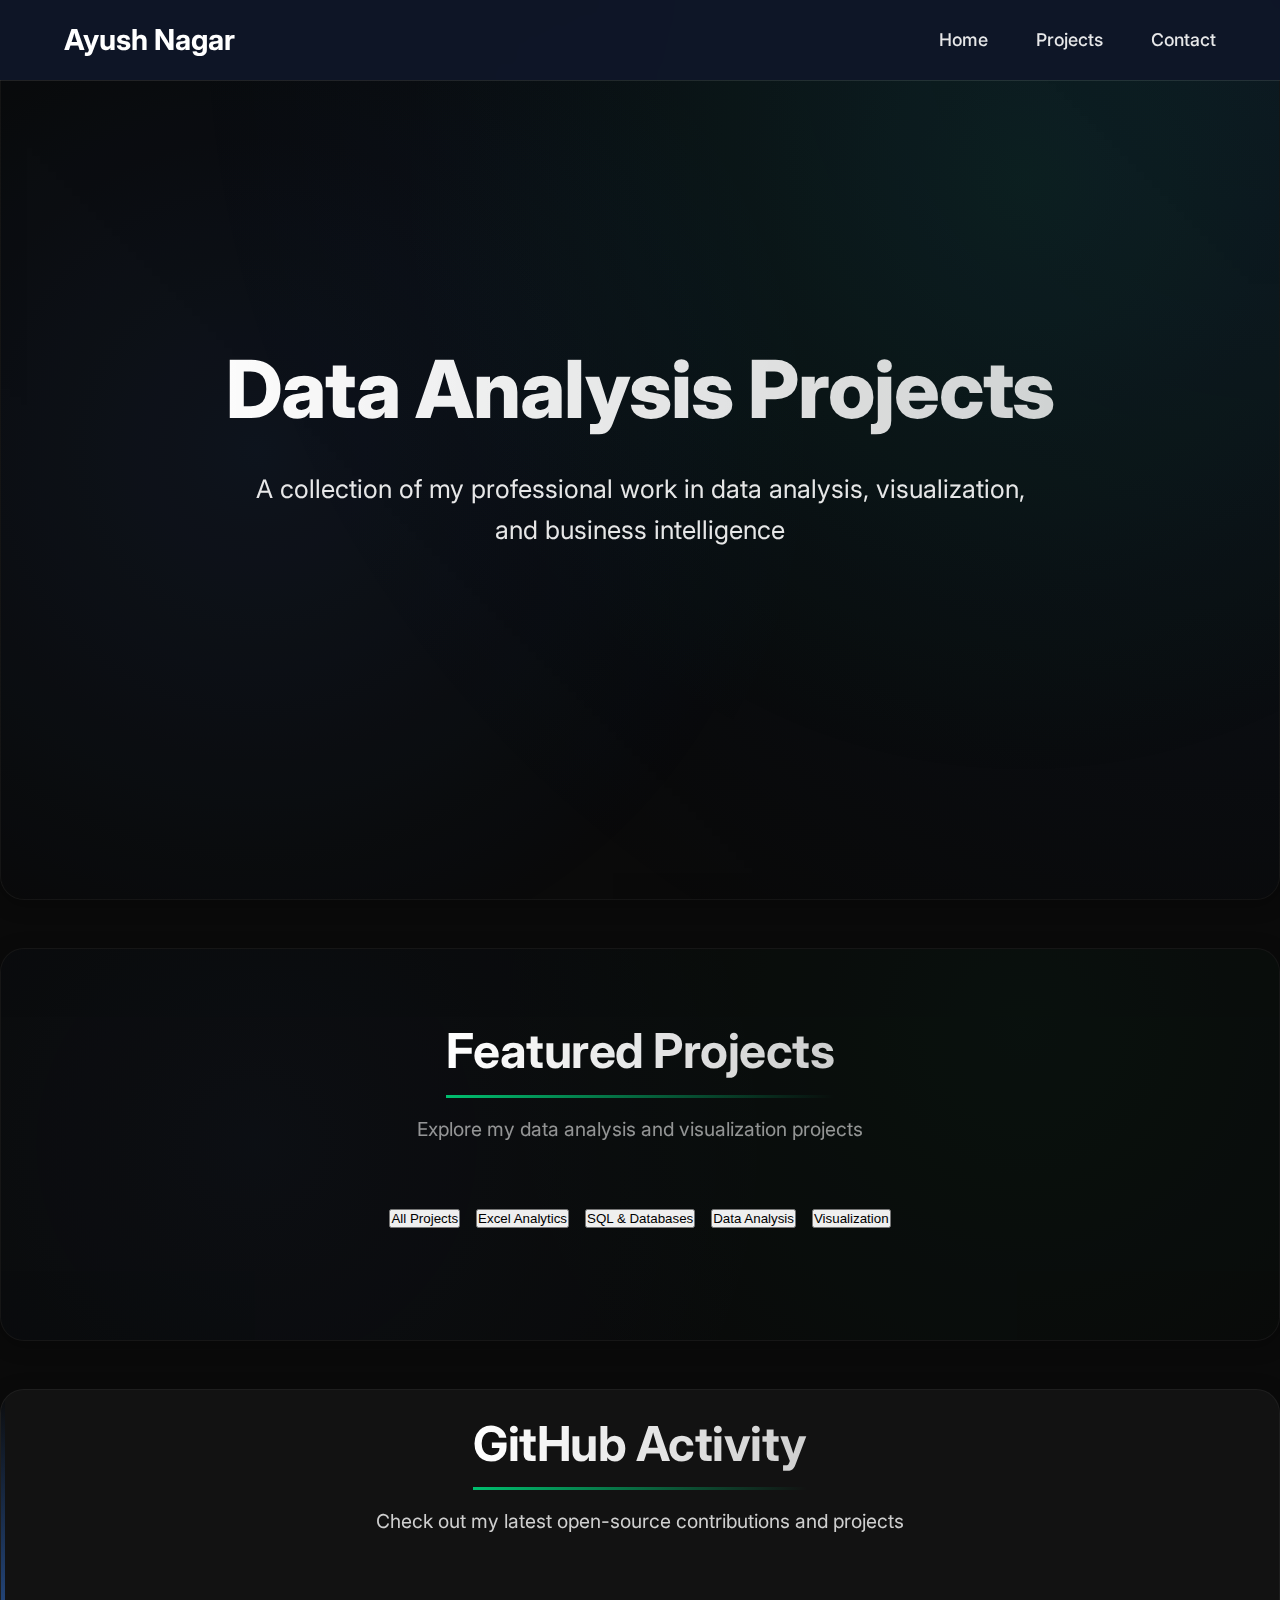
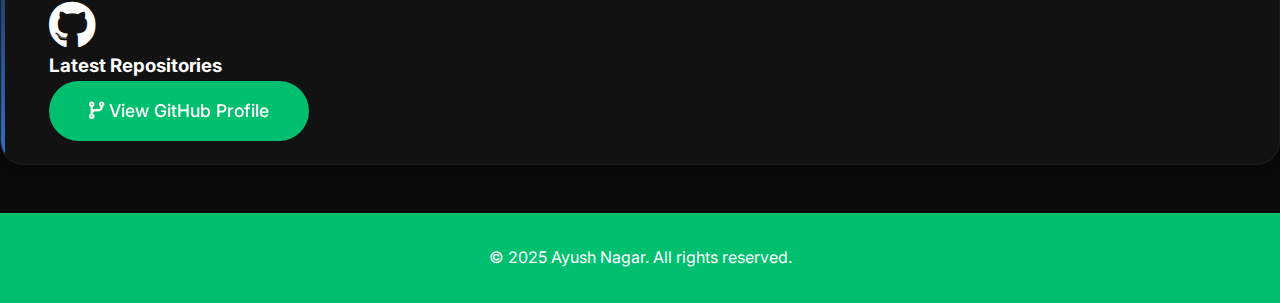
<file: index.html>
<!DOCTYPE html>
<html lang="en">
<head>
    <meta charset="UTF-8">
    <meta name="viewport" content="width=device-width, initial-scale=1.0">
    <title>Projects - Ayush Nagar</title>
    <link rel="stylesheet" href="styles.css">
    <link rel="stylesheet" href="responsive.css">

    <link href="https://fonts.googleapis.com/css2?family=Inter:wght@400;500;600;700&display=swap" rel="stylesheet">
    <link rel="stylesheet" href="https://cdnjs.cloudflare.com/ajax/libs/font-awesome/6.0.0/css/all.min.css">
</head>
<body>
    <nav class="nav">
        <div class="nav-container">
            <a href="../../index.html" class="nav-logo">Ayush Nagar</a>
            <ul class="nav-links">
                <li><a href="../../index.html">Home</a></li>
                <li><a href="#" class="active">Projects</a></li>
                <li><a href="../../index.html#contact">Contact</a></li>
            </ul>
        </div>
    </nav>

    <section class="hero">
        <div class="container">
            <div class="hero-content">
                <h1>Data Analysis Projects</h1>
                <p>A collection of my professional work in data analysis, visualization, and business intelligence</p>
            </div>
        </div>
    </section>
    <section class="projects" id="projects-list">
        <div class="container">
            <div class="section-header">
                <h2>Featured Projects</h2>
                <p>Explore my data analysis and visualization projects</p>
            </div>
            
            <div class="projects-filter">
                <button class="filter-btn active" data-filter="all">All Projects</button>
                <button class="filter-btn" data-filter="excel">Excel Analytics</button>
                <button class="filter-btn" data-filter="sql">SQL & Databases</button>
                <button class="filter-btn" data-filter="data-analysis">Data Analysis</button>
                <button class="filter-btn" data-filter="visualization">Visualization</button>
            </div>

            <div id="projects-container" class="project-grid">
                <!-- Projects will be dynamically loaded here -->
            </div>
        </div>
    </section>

    <section class="github" id="github-activity">
        <div class="container">
            <div class="section-header">
                <h2>GitHub Activity</h2>
                <p>Check out my latest open-source contributions and projects</p>
            </div>
            <div class="github-content">
                <div class="github-card">
                    <i class="fab fa-github fa-3x"></i>
                    <h3>Latest Repositories</h3>
                    <a href="https://github.com/Prime-analysis" target="_blank" class="btn btn-primary">
                        <i class="fas fa-code-branch"></i> View GitHub Profile
                    </a>
                </div>
            </div>
        </div>
    </section>

    <footer style="background: var(--accent-color); color: var(--white); padding: 2rem 0; text-align: center;">
        <div class="container">
            <p>&copy; 2025 Ayush Nagar. All rights reserved.</p>
        </div>
    </footer>
    <script src="../js/main.js"></script>
</body>
</html>
</file>
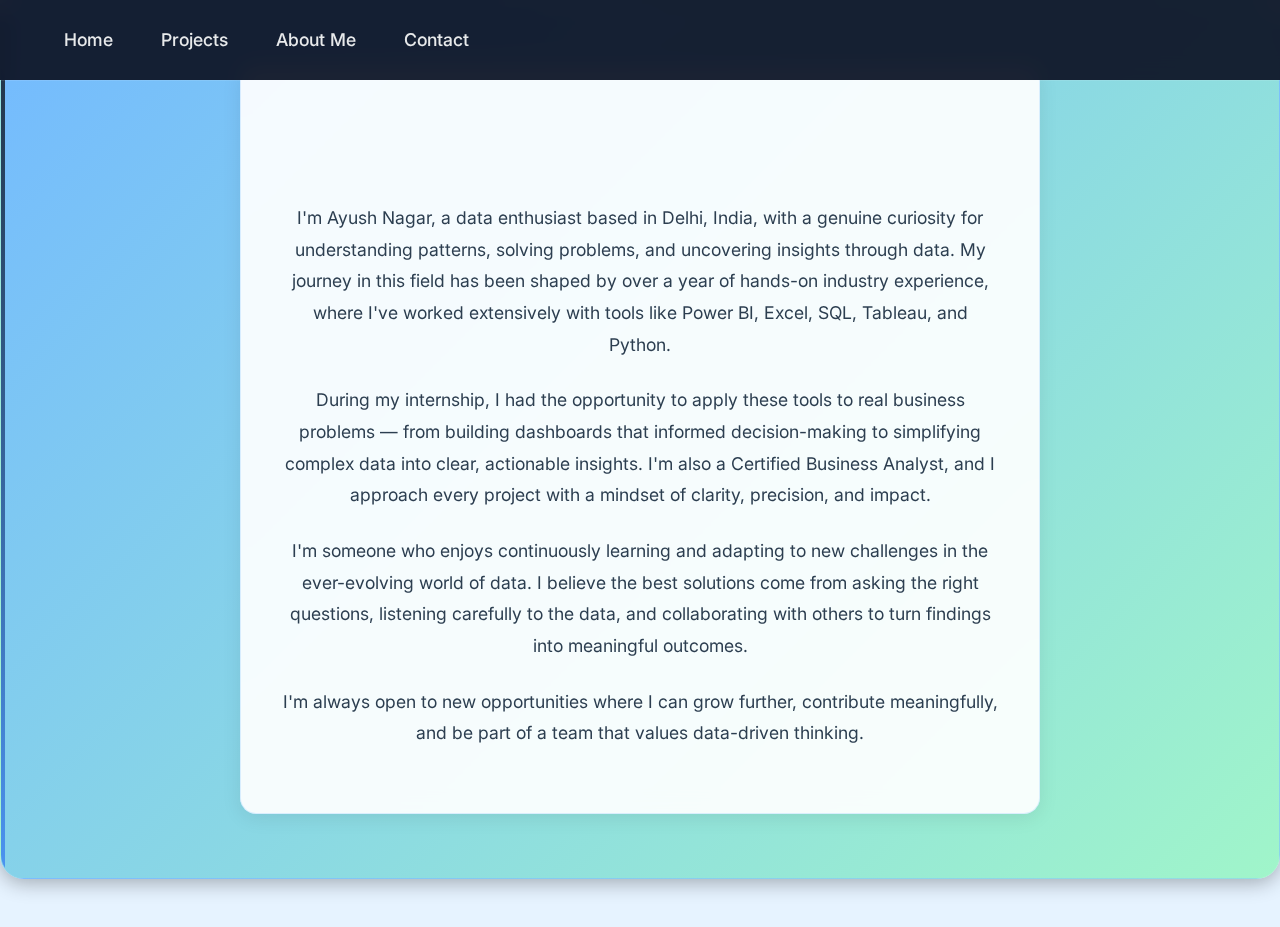
<file: about.html>
<!DOCTYPE html>
<html lang="en">
<head>
    <meta charset="UTF-8">
    <meta name="viewport" content="width=device-width, initial-scale=1.0">
    <title>About Me - Ayush Nagar</title>
    
    <!-- Performance Optimizations -->
    <link rel="preload" as="image" href="assets/images/ai-background.jpg">
    <link rel="preload" as="style" href="styles.css">
    <link rel="preload" as="style" href="responsive.css">
    <link rel="preload" as="font" href="https://fonts.googleapis.com/css2?family=Inter:wght@400;500;600;700&family=Raleway:wght@300;400;500;600;700&display=swap" crossorigin>
    
    <!-- Styles -->
    <link rel="stylesheet" href="styles.css">
    <link rel="stylesheet" href="responsive.css">
    <link href="https://fonts.googleapis.com/css2?family=Inter:wght@400;500;600;700&family=Raleway:wght@300;400;500;600;700&display=swap" rel="stylesheet">
    <link rel="stylesheet" href="https://cdnjs.cloudflare.com/ajax/libs/font-awesome/6.0.0/css/all.min.css">

    <style>
        :root {
            --sky-blue-light: #e6f3ff;
            --sky-blue: #66b3ff;
            --sky-blue-dark: #0066cc;
            --mint-green: #98f5c4;
            --mint-green-dark: #40bf80;
            --text-dark: #2c3e50;
            --text-light: #ffffff;
        }

        body {
            background-color: var(--sky-blue-light);
        }

        .about-section {
            min-height: calc(100vh - var(--header-height));
            padding: 4rem 0;
            background: linear-gradient(135deg, rgba(102, 179, 255, 0.9), rgba(152, 245, 196, 0.9)),
                        url('assets/images/ai-background.jpg') center/cover fixed;
        }

        .about-container {
            max-width: 800px;
            margin: 0 auto;
            padding: 2.5rem;
            background: rgba(255, 255, 255, 0.92);
            backdrop-filter: blur(10px);
            border-radius: 16px;
            box-shadow: 0 4px 20px rgba(0, 0, 0, 0.08);
            border: 1px solid rgba(102, 179, 255, 0.2);
        }

        .about-title {
            font-size: 2.5rem;
            margin-bottom: 2rem;
            text-align: center;
            background: var(--header-gradient);
            -webkit-background-clip: text;
            background-clip: text;
            color: transparent;
            text-shadow: var(--text-shadow);
            display: inline-block;
        }

        .about-content {
            font-size: 1.1rem;
            line-height: 1.8;
            color: var(--text-dark);
        }

        .about-content p {
            margin-bottom: 1.5rem;
            color: var(--text-medium);
        }

        @media screen and (max-width: 768px) {
            .about-section {
                padding: 2rem 1rem;
            }

            .about-container {
                padding: 1.5rem;
                margin: 1rem;
            }
        }
    </style>
</head>
<body>
    <nav class="nav">
        <div class="nav-container">
            <ul class="nav-links" role="navigation">
                <li><a href="index.html">Home</a></li>
                <li><a href="projects-micro.html">Projects</a></li>
                <li><a href="about.html" class="active">About Me</a></li>
                <li><a href="index.html#contact">Contact</a></li>
            </ul>
        </div>
    </nav>

    <section class="about-section">
        <div class="about-container">
            <h1 class="about-title">Who am I?</h1>
            <div class="about-content">
                <p>I'm Ayush Nagar, a data enthusiast based in Delhi, India, with a genuine curiosity for understanding patterns, solving problems, and uncovering insights through data. My journey in this field has been shaped by over a year of hands-on industry experience, where I've worked extensively with tools like Power BI, Excel, SQL, Tableau, and Python.</p>

                <p>During my internship, I had the opportunity to apply these tools to real business problems — from building dashboards that informed decision-making to simplifying complex data into clear, actionable insights. I'm also a Certified Business Analyst, and I approach every project with a mindset of clarity, precision, and impact.</p>

                <p>I'm someone who enjoys continuously learning and adapting to new challenges in the ever-evolving world of data. I believe the best solutions come from asking the right questions, listening carefully to the data, and collaborating with others to turn findings into meaningful outcomes.</p>

                <p>I'm always open to new opportunities where I can grow further, contribute meaningfully, and be part of a team that values data-driven thinking.</p>
            </div>
        </div>
    </section>

    <script src="js/main.js"></script>
</body>
</html>
</file>
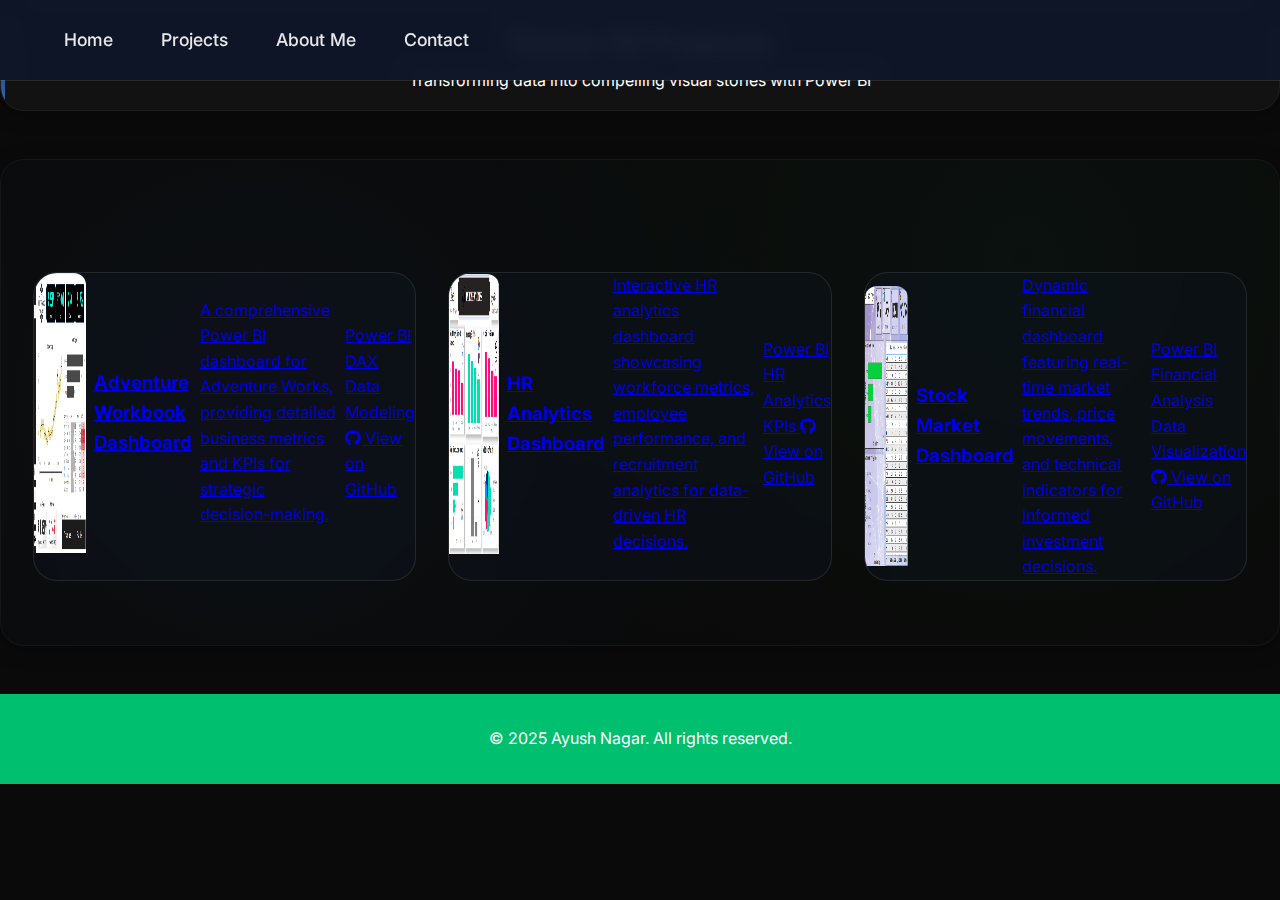
<file: powerbi-projects.html>
<!DOCTYPE html>
<html lang="en">
<head>
    <meta charset="UTF-8">
    <meta name="viewport" content="width=device-width, initial-scale=1.0">
    <title>Power BI Projects - Ayush Nagar</title>
    
    <!-- Performance Optimizations -->
    <link rel="preload" as="image" href="assets/images/ai-background.jpg">
    <link rel="preload" as="style" href="styles.css">
    <link rel="preload" as="style" href="responsive.css">
    <link rel="preload" as="font" href="https://fonts.googleapis.com/css2?family=Inter:wght@400;500;600;700&family=Raleway:wght@300;400;500;600;700&display=swap" crossorigin>
    
    <!-- Styles -->
    <link rel="stylesheet" href="styles.css">
    <link rel="stylesheet" href="responsive.css">
    <link href="https://fonts.googleapis.com/css2?family=Inter:wght@400;500;600;700&family=Raleway:wght@300;400;500;600;700&display=swap" rel="stylesheet">
    <link rel="stylesheet" href="https://cdnjs.cloudflare.com/ajax/libs/font-awesome/6.0.0/css/all.min.css">
</head>
<body>
    <nav class="nav">
        <div class="nav-container">
            <ul class="nav-links" role="navigation">
                <li><a href="index.html#hero">Home</a></li>
                <li><a href="index.html#projects-list">Projects</a></li>
                <li><a href="about.html">About Me</a></li>
                <li><a href="index.html#contact">Contact</a></li>
            </ul>
        </div>
    </nav>

    <section class="skill-hero" id="powerbi-hero">
        <div class="container">
            <div class="hero-content">
                <h1 class="gradient-header">Power BI Projects</h1>
                <p>Transforming data into compelling visual stories with Power BI</p>
            </div>
        </div>
    </section>

    <section class="projects" id="powerbi-projects">
        <div class="container">            <div class="project-grid">                <div class="project-card" data-description="adventure-works">
                    <a href="https://github.com/Prime-analysis/Adventure Workbook.png" target="_blank" class="project-link">
                        <img src="assets/images/projects/Adventure Workbook .png" alt="Adventure Works Dashboard" class="project-image">
                        <h3>Adventure Workbook Dashboard</h3>
                        <p class="project-description">A comprehensive Power BI dashboard for Adventure Works, providing detailed business metrics and KPIs for strategic decision-making.</p>
                        <div class="project-tech">
                            <span>Power BI</span>
                            <span>DAX</span>
                            <span>Data Modeling</span>
                            <span class="github-link"><i class="fab fa-github"></i> View on GitHub</span>
                        </div>
                    </a>
                </div>
                <div class="project-card" data-description="hr-analytics">
                    <a href="https://github.com/Prime-analysis/HR_Dashboard_PBIX" target="_blank" class="project-link">
                        <img src="assets/images/projects/HR Dashboard.png" alt="HR Analytics Dashboard" class="project-image">
                        <h3>HR Analytics Dashboard</h3>
                        <p class="project-description">Interactive HR analytics dashboard showcasing workforce metrics, employee performance, and recruitment analytics for data-driven HR decisions.</p>
                        <div class="project-tech">
                            <span>Power BI</span>
                            <span>HR Analytics</span>
                            <span>KPIs</span>
                            <span class="github-link"><i class="fab fa-github"></i> View on GitHub</span>
                        </div>
                    </a>
                </div>
                <div class="project-card" data-description="stock-market">
                    <a href="https://github.com/Prime-analysis/Stock_market_analysis" target="_blank" class="project-link">
                        <img src="assets/images/projects/Stock Market Dashboard.png" alt="Stock Market Dashboard" class="project-image">
                        <h3>Stock Market Dashboard</h3>
                        <p class="project-description">Dynamic financial dashboard featuring real-time market trends, price movements, and technical indicators for informed investment decisions.</p>
                        <div class="project-tech">
                            <span>Power BI</span>
                            <span>Financial Analysis</span>
                            <span>Data Visualization</span>
                            <span class="github-link"><i class="fab fa-github"></i> View on GitHub</span>
                        </div>
                    </a>
                </div>
            </div>
        </div>
    </section>

    <footer>
        <div class="container">
            <p>&copy; 2025 Ayush Nagar. All rights reserved.</p>
        </div>
    </footer>
</body>
</html>
</file>
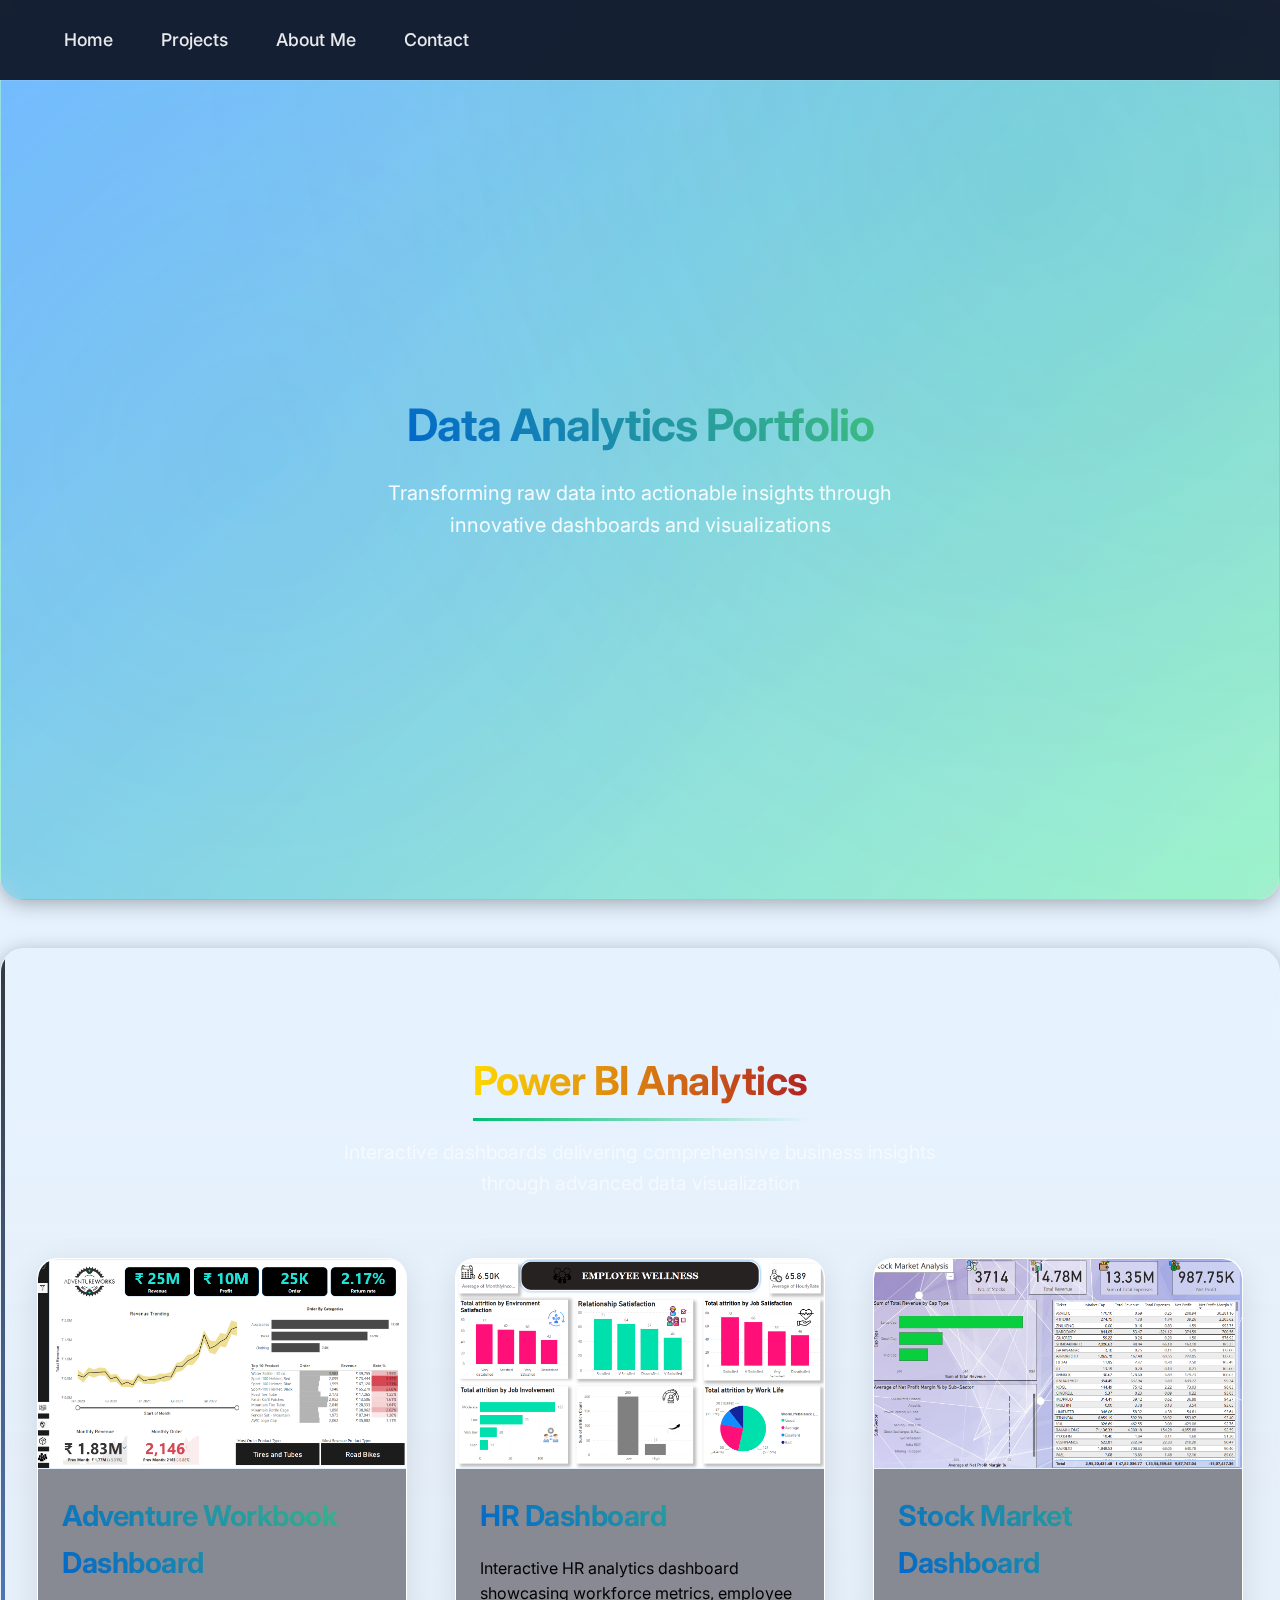
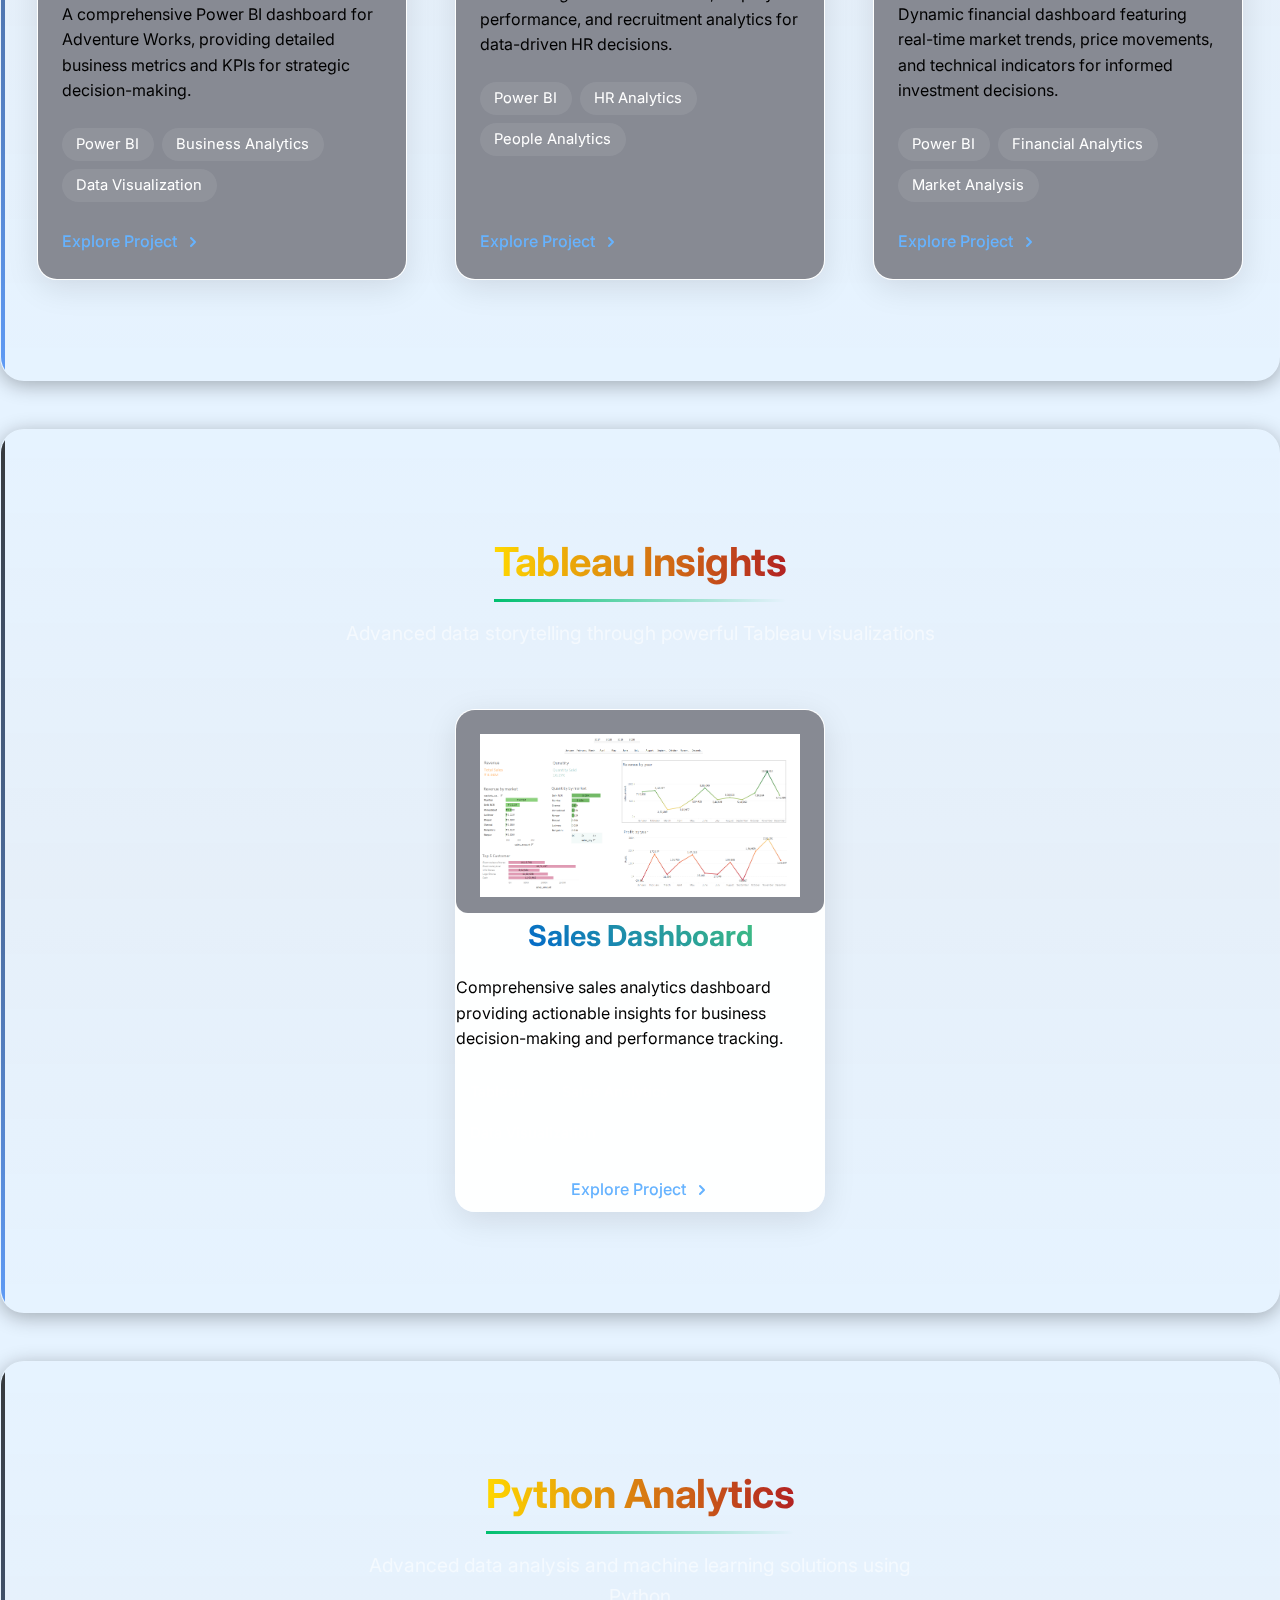
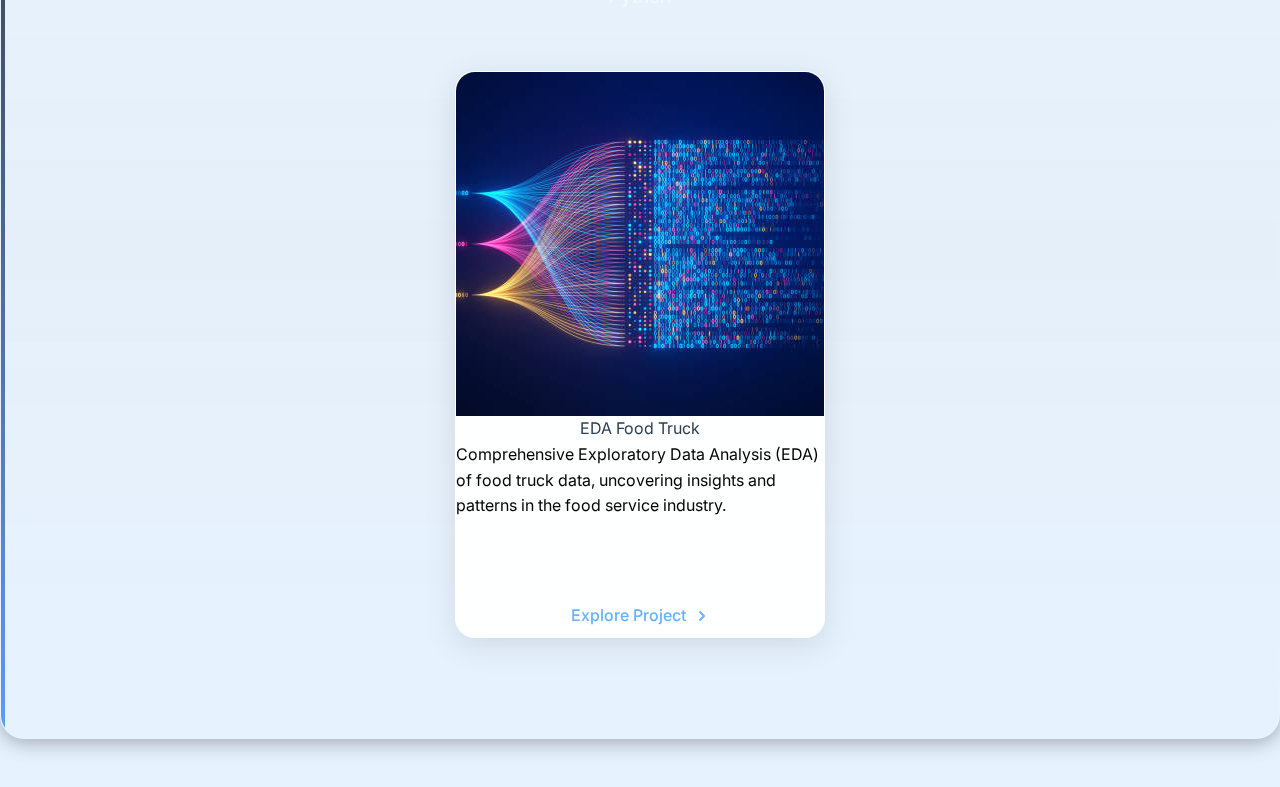
<file: projects-micro.html>
<!DOCTYPE html>
<html lang="en">
<head>
    <meta charset="UTF-8">
    <meta name="viewport" content="width=device-width, initial-scale=1.0">
    <title>Analytics Portfolio - Ayush Nagar</title>
    <link rel="stylesheet" href="styles.css">
    <link rel="stylesheet" href="responsive.css">
    <link href="https://fonts.googleapis.com/css2?family=Inter:wght@300;400;500;600;700&display=swap" rel="stylesheet">    <style>        :root {
            /* Sky Blue Theme */
            --sky-blue-light: #e6f3ff;
            --sky-blue: #66b3ff;
            --sky-blue-dark: #0066cc;
            --mint-green: #98f5c4;
            --mint-green-dark: #40bf80;
            --text-dark: #2c3e50;
            --text-light: #ffffff;
            --card-bg: rgba(255, 255, 255, 0.92);
        }

        body {
            background-color: var(--sky-blue-light);
            color: var(--text-dark);
            font-family: 'Inter', sans-serif;
            margin: 0;
            line-height: 1.6;
        }

        .hero {
            height: 80vh;
            display: flex;
            align-items: center;
            justify-content: center;
            text-align: center;
            position: relative;
            background: linear-gradient(135deg, rgba(102, 179, 255, 0.9), rgba(152, 245, 196, 0.9)),
                        url('assets/images/ai-background.jpg') center/cover;
        }

        .hero-content {
            background: var(--overlay-light);
            padding: 2rem;
            border-radius: 16px;
            box-shadow: var(--shadow-soft);
            color: var(--text-dark);
        }

        .hero-content h1 {
            color: var(--text-dark);
            font-size: 2.8rem;
            font-weight: 700;
            margin-bottom: 1.5rem;
            position: relative;
            display: inline-block;
            background: linear-gradient(45deg, var(--sky-blue-dark), var(--mint-green-dark));
            -webkit-background-clip: text;
            background-clip: text;
            -webkit-text-fill-color: transparent;
        }

        .hero p {
            font-size: 1.25rem;
            color: rgba(255,255,255,0.9);
            max-width: 600px;
            margin: 0 auto;
        }

        .section {
            padding: 100px 0;
            position: relative;
        }

        .container {
            max-width: 1400px;
            margin: 0 auto;
            padding: 0 2rem;
        }

        .section-header {
            text-align: center;
            margin-bottom: 60px;
        }        .section-header h2 {
            font-size: 2.5rem;
            margin-bottom: 1rem;
            position: relative;
            display: inline-block;
            background: var(--header-gradient);
            -webkit-background-clip: text;
            background-clip: text;
            color: transparent;
            text-shadow: var(--text-shadow);
        }

        /* Red and Gold Gradient for Section Headers */
        .section-header h2 {
            background: linear-gradient(90deg, #FFD700, #B22222);
            -webkit-background-clip: text;
            background-clip: text;
            color: transparent;
            text-shadow: none !important;
        }

        .section-header p {
            color: rgba(255,255,255,0.7);
            max-width: 600px;
            margin: 0 auto;
        }

        .projects-grid {
            display: grid;
            grid-template-columns: repeat(auto-fit, minmax(320px, 1fr));
            gap: 2.5rem;
            justify-items: center;
            align-items: stretch;
        }

        .project-card {
            display: flex;
            flex-direction: column;
            align-items: center;
            background: rgba(15, 22, 40, 0.95);
            border-radius: 20px;
            box-shadow: 0 8px 32px rgba(0,0,0,0.10);
            border: 1px solid rgba(255,255,255,0.12);
            min-height: 480px;
            max-width: 370px;
            width: 100%;
            margin: 0 auto;
            overflow: hidden;
            padding: 0;
            transition: box-shadow 0.3s, transform 0.3s;
        }

        .project-card .project-image {
            width: 100%;
            height: 210px;
            object-fit: cover;
            object-position: center;
            border-radius: 20px 20px 0 0;
            background: #fff;
            border-bottom: 1px solid #e6f3ff;
        }

        @media (max-width: 600px) {
            .project-card .project-image {
                height: 120px;
            }
        }

        .project-card .project-content {
            padding: 1.5rem 1.5rem 1rem 1.5rem;
            flex: 1;
            display: flex;
            flex-direction: column;
            width: 100%;
        }

        .project-card h3 {
            font-size: 1.3rem;
            font-weight: 700;
            color: #fff;
            margin-bottom: 0.8rem;
            text-align: left;
        }

        .project-card p {
            color: #fff;
            font-size: 1rem;
            line-height: 1.6;
            margin-bottom: 1.2rem;
            text-align: left;
        }

        .tags {
            display: flex;
            flex-wrap: wrap;
            gap: 0.5rem;
            margin-bottom: 1.2rem;
        }

        .tag {
            background: rgba(255,255,255,0.08);
            color: #fff;
            border-radius: 50px;
            padding: 0.3rem 0.9rem;
            font-size: 0.92rem;
        }

        .project-link {
            margin-top: auto;
            padding: 0.5rem 0;
            font-weight: 500;
            display: inline-flex;
            align-items: center;
            gap: 0.5rem;
            color: #66b3ff;
            text-decoration: none;
            transition: color 0.3s;
        }

        .project-link:hover {
            color: #98f5c4;
        }

        .filter-btn {
            background: var(--sky-blue);
            color: var(--text-light);
            border: none;
            padding: 0.8rem 1.5rem;
            border-radius: 8px;
            cursor: pointer;
            transition: all 0.3s ease;
            box-shadow: var(--shadow-soft);
        }

        .filter-btn:hover {
            background: var(--sky-blue-dark);
            transform: translateY(-2px);
        }

        .filter-btn.active {
            background: var(--sky-blue-dark);
        }

        .section-title {
            color: var(--sky-blue-dark);
            font-size: 2.2rem;
            font-weight: 700;
            margin-bottom: 1rem;
            position: relative;
            padding-bottom: 0.5rem;
        }

        .section-title::after {
            content: '';
            position: absolute;
            bottom: 0;
            left: 0;
            width: 60px;
            height: 4px;
            background: linear-gradient(to right, var(--sky-blue), var(--mint-green));
            border-radius: 2px;
        }

        .project-description {
            color: var(--text-medium);
        }

        /* Project Headers Gradient Styling */
        .section-title,
        .project-header h2,
        .project-card h3 {
            background: linear-gradient(45deg, var(--sky-blue-dark), var(--mint-green-dark));
            -webkit-background-clip: text;
            background-clip: text;
            -webkit-text-fill-color: transparent;
            font-weight: 700;
            position: relative;
            display: inline-block;
        }

        .section-title,
        .project-header h2 {
            font-size: 2.5rem;
            margin-bottom: 1.5rem;
        }

        .project-card h3 {
            font-size: 1.8rem;
            margin-bottom: 1rem;
            transition: all 0.3s ease;
        }

        .project-card:hover h3 {
            background: linear-gradient(45deg, var(--mint-green-dark), var(--sky-blue-dark));
            -webkit-background-clip: text;
            background-clip: text;
        }

        /* Reset and set black color for project descriptions */
        .project-card p,
        .project-description,
        [data-category="powerbi"] .project-description,
        [data-category="tableau"] .project-description,
        [data-category="python"] .project-description {
            color: #000000 !important;
            opacity: 1 !important;
            font-size: 1rem;
            line-height: 1.6;
            margin-bottom: 1.5rem;
        }

        /* Remove all hover effects */
        .project-card:hover p,
        .project-card:hover .project-description {
            color: #000000 !important;
            opacity: 1 !important;
            transform: none;
        }

        /* Override any existing color styles */
        .project-card {
            background: rgba(255, 255, 255, 0.95);
        }

        @media screen and (max-width: 768px) {
            .section-title,
            .project-header h2 {
                font-size: 2.2rem;
            }

            .project-card h3 {
                font-size: 1.5rem;
            }
        }

        @media (max-width: 768px) {
            .hero h1 {
                font-size: 2.5rem;
            }

            .section {
                padding: 60px 0;
            }

            .projects-grid {
                grid-template-columns: 1fr;
            }

            .project-card {
                padding: 1.5rem;
            }
        }

        /* Power BI project cards horizontal layout for desktop */
        @media (min-width: 900px) {
            .powerbi-horizontal {
                display: flex;
                flex-direction: row;
                gap: 2.5rem;
                justify-content: center;
                align-items: stretch;
            }
            .powerbi-horizontal .project-card {
                min-width: 340px;
                max-width: 370px;
                flex: 1 1 340px;
            }
        }
    </style>
</head>
<body>
    <nav class="nav">
        <div class="nav-container">            <ul class="nav-links" role="navigation">
                <li><a href="index.html">Home</a></li>
                <li><a href="projects-micro.html" class="active">Projects</a></li>
                <li><a href="about.html">About Me</a></li>
                <li><a href="index.html#contact">Contact</a></li>
            </ul>
        </div>
    </nav>

    <section class="hero">
        <div class="hero-content">
            <h1>Data Analytics Portfolio</h1>
            <p>Transforming raw data into actionable insights through innovative dashboards and visualizations</p>
        </div>
    </section>    <!-- Power BI Section -->
    <section class="section" style="background: linear-gradient(to bottom, transparent, rgba(255, 140, 66, 0.03), transparent);">
        <div class="container">
            <div class="section-header">
                <h2>Power BI Analytics</h2>
                <p>Interactive dashboards delivering comprehensive business insights through advanced data visualization</p>
            </div>
            <div class="projects-grid powerbi-horizontal">                <div class="project-card">
                    <img src="assets/images/projects/Adventure Workbook .png" alt="Adventure Works Dashboard" class="project-image">
                    <div class="project-content">
                        <h3>Adventure Workbook Dashboard</h3>
                        <p>A comprehensive Power BI dashboard for Adventure Works, providing detailed business metrics and KPIs for strategic decision-making.</p>
                        <div class="tags">
                            <span class="tag">Power BI</span>
                            <span class="tag">Business Analytics</span>
                            <span class="tag">Data Visualization</span>
                        </div>
                        <a href="https://github.com/Prime-analysis/Adventure-Workbook-PBIX." class="project-link" target="_blank">
                            Explore Project
                            <svg width="16" height="16" viewBox="0 0 16 16" fill="none">
                                <path d="M6 12L10 8L6 4" stroke="currentColor" stroke-width="2" stroke-linecap="round" stroke-linejoin="round"/>
                            </svg>
                        </a>
                    </div>
                </div>
                <div class="project-card">
                    <img src="assets/images/projects/HR Dashboard.png" alt="HR Analytics Dashboard" class="project-image">
                    <div class="project-content">
                        <h3>HR Dashboard</h3>
                        <p>Interactive HR analytics dashboard showcasing workforce metrics, employee performance, and recruitment analytics for data-driven HR decisions.</p>
                        <div class="tags">
                            <span class="tag">Power BI</span>
                            <span class="tag">HR Analytics</span>
                            <span class="tag">People Analytics</span>
                        </div>
                        <a href="https://github.com/Prime-analysis/HR_Dashboard_PBIX" class="project-link" target="_blank">
                            Explore Project
                            <svg width="16" height="16" viewBox="0 0 16 16" fill="none">
                                <path d="M6 12L10 8L6 4" stroke="currentColor" stroke-width="2" stroke-linecap="round" stroke-linejoin="round"/>
                            </svg>
                        </a>
                    </div>
                </div>
                <div class="project-card">
                    <img src="assets/images/projects/Stock Market Dashboard.png" alt="Stock Market Dashboard" class="project-image">
                    <div class="project-content">
                        <h3>Stock Market Dashboard</h3>
                        <p>Dynamic financial dashboard featuring real-time market trends, price movements, and technical indicators for informed investment decisions.</p>
                        <div class="tags">
                            <span class="tag">Power BI</span>
                            <span class="tag">Financial Analytics</span>
                            <span class="tag">Market Analysis</span>
                        </div>
                        <a href="https://github.com/Prime-analysis/Stock_market_analysis" class="project-link" target="_blank">
                            Explore Project
                            <svg width="16" height="16" viewBox="0 0 16 16" fill="none">
                                <path d="M6 12L10 8L6 4" stroke="currentColor" stroke-width="2" stroke-linecap="round" stroke-linejoin="round"/>
                            </svg>
                        </a>
                    </div>
                </div>
            </div>
        </div>
    </section>

    <!-- Tableau Section -->
    <section class="section" style="background: linear-gradient(to bottom, transparent, rgba(255, 140, 66, 0.03), transparent);">
        <div class="container">
            <div class="section-header">
                <h2>Tableau Insights</h2>
                <p>Advanced data storytelling through powerful Tableau visualizations</p>
            </div>
            <div class="projects-grid">                <div class="project-card">
                    <img src="assets/images/projects/Sales_Tableau_dashboard.png" 
                    <div class="project-content">
                        <h3>Sales Dashboard</h3>
                        <p>Comprehensive sales analytics dashboard providing actionable insights for business decision-making and performance tracking.</p>
                        <div class="tags">
                            <span class="tag">Tableau</span>
                            <span class="tag">Sales Analytics</span>
                            <span class="tag">Data Visualization</span>
                        </div>
                        <a href="https://github.com/Prime-analysis/Sales_insight_tableau" class="project-link" target="_blank">
                            Explore Project
                            <svg width="16" height="16" viewBox="0 0 16 16" fill="none">
                                <path d="M6 12L10 8L6 4" stroke="currentColor" stroke-width="2" stroke-linecap="round" stroke-linejoin="round"/>
                            </svg>
                        </a>
                    </div>
                </div>
            </div>
        </div>
    </section>    <!-- Python Section -->
    <section id="python-section" class="section" style="background: linear-gradient(to bottom, transparent, rgba(255, 140, 66, 0.03), transparent);">
        <div class="container">
            <div class="section-header">
                <h2>Python Analytics</h2>
                <p>Advanced data analysis and machine learning solutions using Python</p>
            </div>
            <div class="projects-grid">
                <div class="project-card">
                    <img src="assets/images/projects/Python project.jpg"
                    <h3>EDA Food Truck</h3>
                    <p>Comprehensive Exploratory Data Analysis (EDA) of food truck data, uncovering insights and patterns in the food service industry.</p>
                    <div class="tags">
                        <span class="tag">Python</span>
                        <span class="tag">Data Analysis</span>
                        <span class="tag">EDA</span>
                        <span class="tag">Pandas</span>
                    </div>
                    <a href="https://github.com/Prime-analysis/EDA_Food_Truck" class="project-link" target="_blank">
                        Explore Project
                        <svg width="16" height="16" viewBox="0 0 16 16" fill="none">
                            <path d="M6 12L10 8L6 4" stroke="currentColor" stroke-width="2" stroke-linecap="round" stroke-linejoin="round"/>
                        </svg>
                    </a>
                </div>
            </div>
        </div>
    </section>
</body>
</html>
</file>
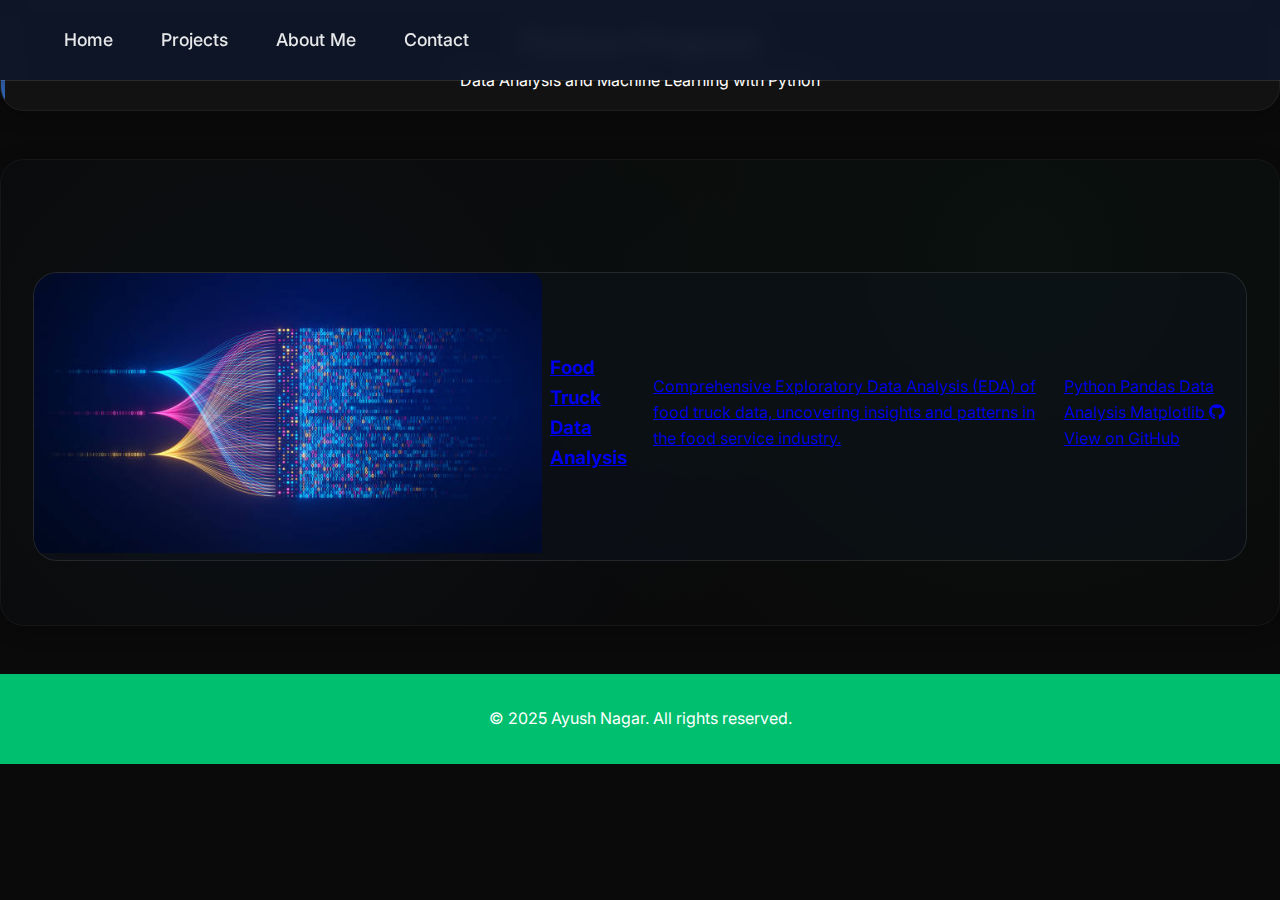
<file: python-projects.html>
<!DOCTYPE html>
<html lang="en">
<head>
    <meta charset="UTF-8">
    <meta name="viewport" content="width=device-width, initial-scale=1.0">
    <title>Python Projects - Ayush Nagar</title>
    
    <!-- Performance Optimizations -->
    <link rel="preload" as="image" href="assets/images/ai-background.jpg">
    <link rel="preload" as="style" href="styles.css">
    <link rel="preload" as="style" href="responsive.css">
    <link rel="preload" as="font" href="https://fonts.googleapis.com/css2?family=Inter:wght@400;500;600;700&family=Raleway:wght@300;400;500;600;700&display=swap" crossorigin>
    
    <!-- Styles -->
    <link rel="stylesheet" href="styles.css">
    <link rel="stylesheet" href="responsive.css">
    <link href="https://fonts.googleapis.com/css2?family=Inter:wght@400;500;600;700&family=Raleway:wght@300;400;500;600;700&display=swap" rel="stylesheet">
    <link rel="stylesheet" href="https://cdnjs.cloudflare.com/ajax/libs/font-awesome/6.0.0/css/all.min.css">
</head>
<body>
    <nav class="nav">
        <div class="nav-container">
            <ul class="nav-links" role="navigation">
                <li><a href="index.html#hero">Home</a></li>
                <li><a href="index.html#projects-list">Projects</a></li>
                <li><a href="about.html">About Me</a></li>
                <li><a href="index.html#contact">Contact</a></li>
            </ul>
        </div>
    </nav>

    <section class="skill-hero" id="python-hero">
        <div class="container">
            <div class="hero-content">
                <h1 class="gradient-header">Python Projects</h1>
                <p>Data Analysis and Machine Learning with Python</p>
            </div>
        </div>
    </section>

    <section class="projects" id="python-projects">
        <div class="container">
            <div class="project-grid">                <div class="project-card">
                    <a href="https://github.com/Prime-analysis/EDA_Food_Truck" target="_blank" class="project-link">
                        <img src="assets/images/projects/Python project.jpg" alt="Food Truck Analysis" class="project-image">
                        <h3>Food Truck Data Analysis</h3>
                        <p class="project-description">Comprehensive Exploratory Data Analysis (EDA) of food truck data, uncovering insights and patterns in the food service industry.</p>
                        <div class="project-tech">
                            <span>Python</span>
                            <span>Pandas</span>
                            <span>Data Analysis</span>
                            <span>Matplotlib</span>
                            <span class="github-link"><i class="fab fa-github"></i> View on GitHub</span>
                        </div>
                    </a>
                </div>
            </div>
        </div>
    </section>

    <footer>
        <div class="container">
            <p>&copy; 2025 Ayush Nagar. All rights reserved.</p>
        </div>
    </footer>
</body>
</html>
</file>
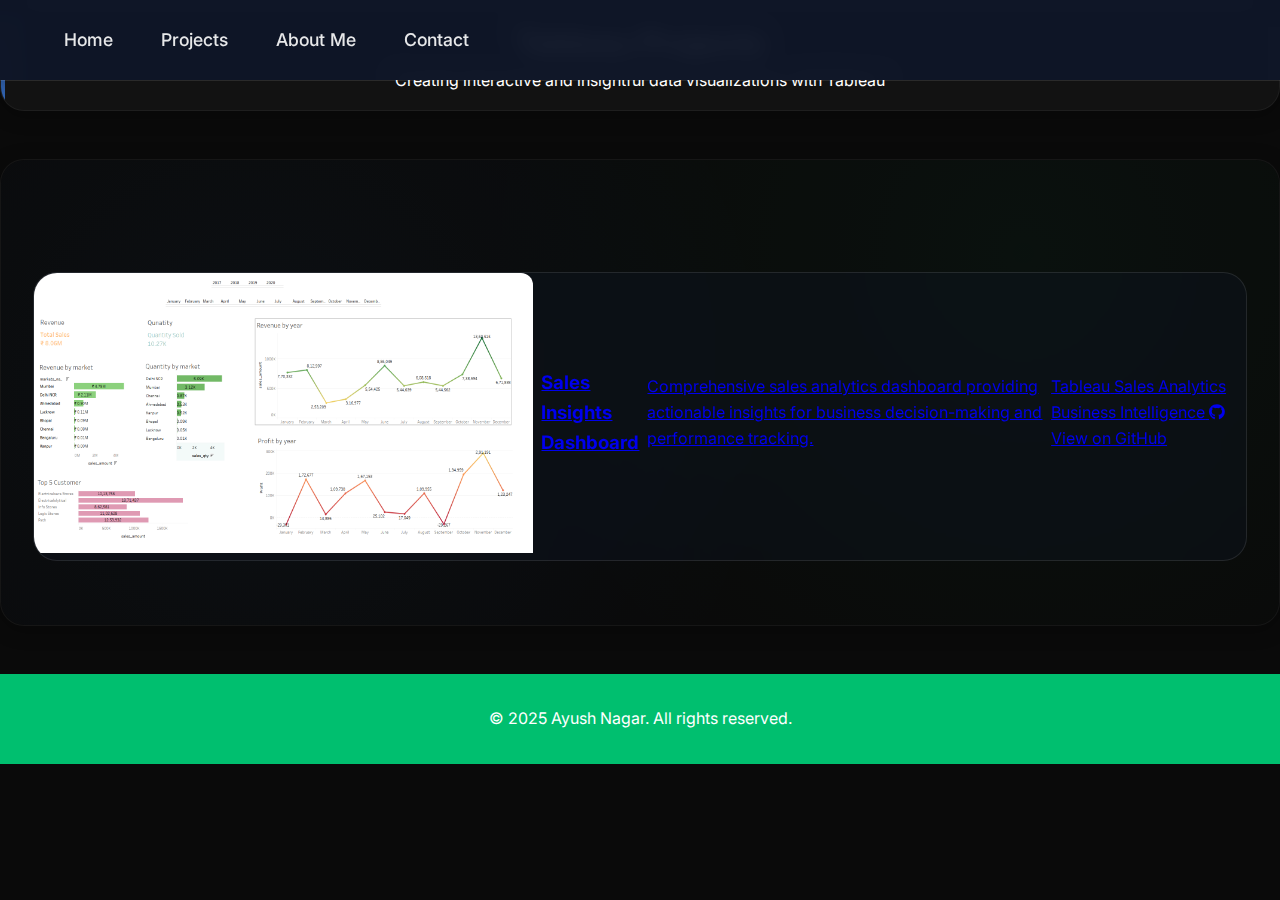
<file: tableau-projects.html>
<!DOCTYPE html>
<html lang="en">
<head>
    <meta charset="UTF-8">
    <meta name="viewport" content="width=device-width, initial-scale=1.0">
    <title>Tableau Projects - Ayush Nagar</title>
    
    <!-- Performance Optimizations -->
    <link rel="preload" as="image" href="assets/images/ai-background.jpg">
    <link rel="preload" as="style" href="styles.css">
    <link rel="preload" as="style" href="responsive.css">
    <link rel="preload" as="font" href="https://fonts.googleapis.com/css2?family=Inter:wght@400;500;600;700&family=Raleway:wght@300;400;500;600;700&display=swap" crossorigin>
    
    <!-- Styles -->
    <link rel="stylesheet" href="styles.css">
    <link rel="stylesheet" href="responsive.css">
    <link href="https://fonts.googleapis.com/css2?family=Inter:wght@400;500;600;700&family=Raleway:wght@300;400;500;600;700&display=swap" rel="stylesheet">
    <link rel="stylesheet" href="https://cdnjs.cloudflare.com/ajax/libs/font-awesome/6.0.0/css/all.min.css">
</head>
<body>
    <nav class="nav">
        <div class="nav-container">
            <ul class="nav-links" role="navigation">
                <li><a href="index.html#hero">Home</a></li>
                <li><a href="index.html#projects-list">Projects</a></li>
                <li><a href="about.html">About Me</a></li>
                <li><a href="index.html#contact">Contact</a></li>
            </ul>
        </div>
    </nav>

    <section class="skill-hero" id="tableau-hero">
        <div class="container">
            <div class="hero-content">
                <h1 class="gradient-header">Tableau Projects</h1>
                <p>Creating interactive and insightful data visualizations with Tableau</p>
            </div>
        </div>
    </section>    <section class="projects" id="tableau-projects">
        <div class="container">
            <div class="project-grid">                <div class="project-card" data-description="sales-insights">
                    <a href="https://github.com/Prime-analysis/Sales_insight_tableau" target="_blank" class="project-link">
                        <img src="assets/images/projects/Sales_Tableau_dashboard.png" alt="Sales Insights Dashboard" class="project-image">
                        <h3>Sales Insights Dashboard</h3>
                        <p class="project-description">Comprehensive sales analytics dashboard providing actionable insights for business decision-making and performance tracking.</p>
                        <div class="project-tech">
                            <span>Tableau</span>
                            <span>Sales Analytics</span>
                            <span>Business Intelligence</span>
                            <span class="github-link"><i class="fab fa-github"></i> View on GitHub</span>
                        </div>
                    </a>
                </div>
            </div>
        </div>
    </section>

    <footer>
        <div class="container">
            <p>&copy; 2025 Ayush Nagar. All rights reserved.</p>
        </div>
    </footer>
</body>
</html>
</file>
<file: responsive.css>
/* Responsive styles for portfolio website */

/* Large devices (laptops/desktops, up to 1200px) */
@media screen and (max-width: 1200px) {
    .container {
        padding: 0 2rem;
    }

    .hero-content {
        padding: 0 2rem;
    }
}

/* Medium devices (tablets, up to 992px) */
@media screen and (max-width: 992px) {
    .services-grid,
    .skills-grid {
        grid-template-columns: repeat(2, 1fr);
    }

    .project-grid {
        grid-template-columns: repeat(2, 1fr);
    }

    .hero h1 {
        font-size: 3rem;
    }

    section {
        padding: 80px 0;
    }

    .contact-form {
        margin: 0 2rem;
    }
}

/* Small devices (landscape phones, up to 768px) */
@media screen and (max-width: 768px) {
    .nav {
        padding: 1rem 0;
    }

    .nav-container {
        flex-direction: column;
        gap: 1rem;
    }

    .nav-links {
        flex-direction: column;
        gap: 0.5rem;
        text-align: center;
    }

    .hero {
        padding: 120px 0 80px;
    }

    .hero h1 {
        font-size: 2.5rem;
    }

    .hero p {
        font-size: 1.1rem;
    }

    .services-grid,
    .skills-grid,
    .project-grid {
        grid-template-columns: 1fr;
        gap: 1.5rem;
    }

    section {
        padding: 60px 0;
    }

    .section-header h2 {
        font-size: 2rem;
    }

    .contact-form {
        padding: 1.5rem;
    }

    .social-links {
        gap: 1.5rem;
    }
}

/* Extra small devices (phones, up to 480px) */
@media screen and (max-width: 480px) {
    .hero h1 {
        font-size: 2rem;
        line-height: 1.3;
    }

    .hero p {
        font-size: 1rem;
    }

    .btn {
        padding: 0.8rem 1.5rem;
        font-size: 0.9rem;
    }

    .section-header h2 {
        font-size: 1.8rem;
    }

    .section-header p {
        font-size: 1rem;
    }

    .service-card,
    .skill-card {
        padding: 1.5rem;
    }

    .contact-form {
        padding: 1.25rem;
        margin: 0 1rem;
    }
    }

    main {
        padding: 1rem 0.5rem;
    }

    section {
        padding: 1rem;
    }

    .skill-items {
        justify-content: center;
    }

    .contact-item {
        flex-direction: column;
        text-align: center;
        align-items: center;
    }


/* Responsive styles */

/* Large devices (laptops/desktops, up to 1200px) */
@media screen and (max-width: 1200px) {
    main {
        padding: 2rem 1rem;
    }
}

/* Medium devices (tablets, up to 992px) */
@media screen and (max-width: 992px) {
    .skills-container {
        grid-template-columns: repeat(2, 1fr);
    }
    
    .projects-grid {
        grid-template-columns: repeat(2, 1fr);
    }
}

/* Small devices (landscape phones, up to 768px) */
@media screen and (max-width: 768px) {
    header {
        padding: 1rem 0;
    }

    header h1 {
        font-size: 2rem;
    }

    .typing-text {
        font-size: 1rem;
    }

    nav ul {
        flex-direction: column;
        padding: 0.5rem 0;
    }

    nav ul li {
        margin: 0.5rem 0;
    }

    main {
        margin-top: 250px;
    }

    section {
        padding: 1.5rem;
    }

    .skills-container {
        grid-template-columns: 1fr;
    }

    .projects-grid {
        grid-template-columns: 1fr;
    }
}

/* Extra small devices (phones, up to 480px) */
@media screen and (max-width: 480px) {
    header h1 {
        font-size: 1.6rem;
    }

    main {
        margin-top: 220px;
        padding: 1rem 0.75rem;
    }

    section {
        padding: 1.25rem;
        margin-bottom: 1.5rem;
        border-radius: 12px;
    }

    section h2 {
        font-size: 1.6rem;
        margin-bottom: 1rem;
    }

    .skill-items {
        gap: 0.5rem;
    }

    .skill-items span {
        font-size: 0.85rem;
        padding: 0.4rem 0.8rem;
    }

    .skill-items span:hover {
        transform: scale(1.1);
    }

    .project {
        padding: 1.25rem;
    }

    .project-skills span {
        font-size: 0.8rem;
        padding: 0.2rem 0.6rem;
        margin: 0.2rem;
    }

    .contact-item {
        flex-direction: column;
        text-align: center;
        gap: 0.5rem;
        padding: 1.25rem;
    }

    .sun-container {
        top: 10px;
        right: 20px;
    }

    .sun {
        width: 40px;
        height: 40px;
    }

    .cloud {
        width: 60px;
        height: 20px;
    }
}

/* For high-resolution displays */
@media screen and (min-width: 1400px) {
    main {
        max-width: 1400px;
    }
}

/* Touch Device Optimizations */
@media (hover: none) and (pointer: coarse) {
    /* Optimize hover states for touch devices */
    .nav-btn:hover,
    .project:hover,
    .skill-items span:hover,
    .contact-item:hover {
        transform: none;
    }

    .skill-items span:active {
        transform: scale(1.1);
    }

    .project:active {
        transform: translateY(-2px);
    }

    .contact-item:active {
        transform: translateX(2px);
    }

    /* Increase touch targets */
    nav ul li a,
    .skill-items span,
    .filter-btn {
        min-height: 44px;
        display: flex;
        align-items: center;
        justify-content: center;
    }

    .skill-items {
        gap: 0.8rem;
    }

    /* Optimize tooltip behavior for touch */
    .skill-items span::after {
        width: auto;
        max-width: 90vw;
        white-space: normal;
        font-size: 0.9rem;
        padding: 0.6rem 1rem;
    }
}

/* Reduce Motion */
@media (prefers-reduced-motion: reduce) {
    * {
        animation-duration: 0.01ms !important;
        animation-iteration-count: 1 !important;
        transition-duration: 0.01ms !important;
        scroll-behavior: auto !important;
    }

    .cloud {
        animation: none;
        opacity: 0.8;
    }

    .sun {
        animation: none;
        box-shadow: 0 0 40px rgba(255, 215, 0, 0.7);
    }

    .skill-items span:hover,
    .project:hover,
    .contact-item:hover {
        transform: none;
    }
}

/* Portrait Orientation Specific Styles */
@media screen and (max-width: 480px) and (orientation: portrait) {
    main {
        margin-top: 200px;
    }

    .skills-container,
    .projects-grid {
        gap: 1rem;
    }

    section {
        margin-bottom: 1.25rem;
    }
}

/* Landscape Orientation Specific Styles */
@media screen and (max-width: 768px) and (orientation: landscape) {
    header {
        padding: 0.75rem 0;
    }

    main {
        margin-top: 160px;
    }

    nav ul {
        flex-direction: row;
        flex-wrap: wrap;
        justify-content: center;
    }

    nav ul li {
        width: auto;
    }
}
</file>
<file: styles.css>
/* Initial loading state */
body.loading {
    opacity: 0;
}

body.loaded {
    opacity: 1;
    transition: opacity 0.5s ease-in;
}

/* Basic Reset */
* {
    margin: 0;
    padding: 0;
    box-sizing: border-box;
}

/* Critical Styles */
:root {
    --primary-color: #0A0A0A;
    --secondary-color: #3D85F4;
    --accent-color: #00BF6F;
    --text-color: #FFFFFF;
    --light-bg: #121212;
    --dark-bg: #080808;
    --white: #FFFFFF;
    --gradient: linear-gradient(135deg, var(--secondary-color), var(--accent-color));
    --box-shadow: 0 8px 32px rgba(0, 0, 0, 0.3);
    --transition: all 0.3s cubic-bezier(0.4, 0, 0.2, 1);
    --header-height: 80px;
}

/* Global Styles */
body {
    font-family: 'Inter', sans-serif;
    line-height: 1.6;
    color: var(--text-color);
    background: var(--primary-color);
    overflow-x: hidden;
}

/* Container */
.container {
    max-width: 1400px;
    width: 100%;
    margin: 0 auto;
    padding: 0 2rem;
    position: relative;
    z-index: 1;
}

/* Header and Navigation */
.nav {
    position: fixed;
    top: 0;
    left: 0;
    right: 0;
    background: rgba(15, 22, 40, 0.95);
    height: var(--header-height);
    backdrop-filter: blur(10px);
    -webkit-backdrop-filter: blur(10px);
    box-shadow: 0 1px 0 rgba(255, 255, 255, 0.1);
    z-index: 1000;
}

.nav-container {
    max-width: 1400px;
    margin: 0 auto;
    padding: 0 4rem;
    display: flex;
    justify-content: space-between;
    align-items: center;
    height: 100%;
}

.nav-logo {
    font-size: 1.8rem;
    font-weight: 700;
    color: var(--white);
    text-decoration: none;
    position: relative;
    z-index: 2;
}

.nav-links {
    display: flex;
    gap: 3rem;
    list-style: none;
}

.nav-links a {
    color: var(--white);
    text-decoration: none;
    font-weight: 500;
    transition: color 0.3s ease, opacity 0.3s ease;
    padding: 0.5rem 0;
    font-size: 1.1rem;
    position: relative;
    opacity: 0.9;
}

.nav-links a::after {
    content: '';
    position: absolute;
    left: 0;
    bottom: 0;
    width: 100%;
    height: 2px;
    background: var(--accent-color);
    transform: scaleX(0);
    transform-origin: right;
    transition: transform 0.4s cubic-bezier(0.4, 0, 0.2, 1);
}

.nav-links a:hover {
    color: var(--white);
    opacity: 1;
}

.nav-links a:hover::after {
    transform: scaleX(1);
    transform-origin: left;
}

/* Header Styles */
header {
    color: var(--white);
    padding: 0;
    text-align: center;
    position: fixed;
    width: 100%;
    top: 0;
    z-index: 1000;
    height: var(--header-height);
    display: flex;
    align-items: center;
    justify-content: center;
    backdrop-filter: blur(10px);
    -webkit-backdrop-filter: blur(10px);
    background: rgba(15, 22, 40, 0.95);
    border-bottom: 1px solid rgba(255, 255, 255, 0.1);
}

header h1 {
    font-size: 1.8rem;
    margin: 0;
    letter-spacing: -0.5px;
    font-weight: 700;
    background: linear-gradient(to right, var(--white), rgba(255, 255, 255, 0.8));
    -webkit-background-clip: text;
    background-clip: text;
    -webkit-text-fill-color: transparent;
}

.typing-text {
    font-size: 1rem;
    margin: 0.5rem 0 0;
    min-height: 1.5em;
    color: rgba(255, 255, 255, 0.7);
    font-weight: 400;
}

/* Hero Section */
.hero {
    background: var(--primary-color);
    position: relative;
    overflow: hidden;
    padding: 220px 0 180px;
    min-height: 100vh;
    display: flex;
    align-items: center;
}

.hero::before {
    content: '';
    position: absolute;
    width: 100%;
    height: 100%;
    top: 0;
    left: 0;
    background: radial-gradient(circle at 20% 50%, rgba(61, 133, 244, 0.1) 0%, transparent 50%),
                radial-gradient(circle at 80% 20%, rgba(0, 191, 111, 0.1) 0%, transparent 50%);
    animation: pulse 8s ease-in-out infinite alternate;
    backdrop-filter: blur(10px);
    -webkit-backdrop-filter: blur(10px);
}

.hero::after {
    content: '';
    position: absolute;
    width: 100%;
    height: 100%;
    top: 0;
    left: 0;
    background: url("data:image/svg+xml,%3Csvg width='60' height='60' viewBox='0 0 60 60' xmlns='http://www.w3.org/2000/svg'%3E%3Cg fill='none' fill-rule='evenodd'%3E%3Cg fill='%23ffffff' fill-opacity='0.05'%3E%3Cpath d='M36 34v-4h-2v4h-4v2h4v4h2v-4h4v-2h-4zm0-30V0h-2v4h-4v2h4v4h2V6h4V4h-4zM6 34v-4H4v4H0v2h4v4h2v-4h4v-2H6zM6 4V0H4v4H0v2h4v4h2V6h4V4H6z'/%3E%3C/g%3E%3C/g%3E%3C/svg%3E");
}

.hero-content {
    position: relative;
    z-index: 2;
    max-width: 1000px;
    margin: 0 auto;
    text-align: center;
    padding: 0 2rem;
}

.hero h1 {
    font-size: 5rem;
    font-weight: 800;
    margin-bottom: 2rem;
    color: var(--white);
    line-height: 1.2;
    letter-spacing: -1px;
    animation: fadeInUp 1s ease-out;
    background: linear-gradient(to right, var(--white), rgba(255, 255, 255, 0.8));
    -webkit-background-clip: text;
    background-clip: text;
    -webkit-text-fill-color: transparent;
}

.hero p {
    font-size: 1.6rem;
    margin-bottom: 3rem;
    color: rgba(255, 255, 255, 0.9);
    animation: fadeInUp 1s ease-out 0.2s backwards;
    line-height: 1.6;
    font-weight: 400;
    max-width: 800px;
    margin-left: auto;
    margin-right: auto;
}

.hero .btn {
    animation: fadeInUp 1s ease-out 0.4s backwards;
    padding: 1.2rem 3rem;
    font-size: 1.2rem;
    background: var(--accent-color);
    color: var(--white);
    border: none;
    border-radius: 50px;
    box-shadow: 0 8px 30px rgba(0, 191, 111, 0.3);
    transition: transform 0.3s ease, box-shadow 0.3s ease;
}

.hero .btn:hover {
    transform: translateY(-2px) scale(1.05);
    box-shadow: 0 12px 40px rgba(0, 191, 111, 0.4);
}

/* Modern Animations */
@keyframes float {
    0%, 100% { transform: translateY(0); }
    50% { transform: translateY(-20px); }
}

.shine-effect {
    position: relative;
    overflow: hidden;
}

.shine-effect::before {
    content: '';
    position: absolute;
    top: 0;
    width: 100%;
    height: 100%;
    background: linear-gradient(
        120deg,
        transparent 0%,
        rgba(255, 255, 255, 0.1) 20%,
        rgba(255, 255, 255, 0.2) 40%,
        rgba(255, 255, 255, 0.1) 60%,
        transparent 80%
    );
    background-size: 200% auto;
    animation: shine 3s linear infinite;
}

.gradient-bg {
    background: linear-gradient(-45deg, var(--secondary-color), var(--accent-color), var(--primary-color));
    background-size: 400% 400%;
    animation: gradientMove 15s ease infinite;
}

.blur-bg {
    backdrop-filter: blur(10px);
    -webkit-backdrop-filter: blur(10px);
}

/* Basic Animation Keyframes */
@keyframes fadeInUp {
    from {
        opacity: 0;
        transform: translateY(20px);
    }
    to {
        opacity: 1;
        transform: translateY(0);
    }
}

@keyframes pulse {
    0% { box-shadow: 0 0 0 0 rgba(var(--primary-color-rgb), 0.4); }
    70% { box-shadow: 0 0 0 10px rgba(var(--primary-color-rgb), 0); }
    100% { box-shadow: 0 0 0 0 rgba(var(--primary-color-rgb), 0); }
}

@keyframes gradientBG {
    0% { background-position: 0% 50%; }
    50% { background-position: 100% 50%; }
    100% { background-position: 0% 50%; }
}

/* Particle Animation */
.particle {
    position: absolute;
    background: rgba(255, 255, 255, 0.5);
    border-radius: 50%;
    pointer-events: none;
    animation: float linear infinite;
}

/* Button Hover Effects */
.btn {
    position: relative;
    overflow: hidden;
    z-index: 1;
    transition: all 0.4s cubic-bezier(0.4, 0, 0.2, 1);
    will-change: transform, box-shadow;
}

.btn::before {
    content: '';
    position: absolute;
    top: 0;
    left: 0;
    width: 0;
    height: 100%;
    background: rgba(255, 255, 255, 0.2);
    transition: all 0.3s ease;
    z-index: -1;
}

.btn:hover::before {
    width: 100%;
}

.btn:hover {
    transform: translateY(-3px) scale(1.05);
    box-shadow: 0 12px 40px rgba(0, 191, 111, 0.4);
}

/* Gradient Text Effect */
.gradient-text {
    background: linear-gradient(135deg, var(--primary-color), var(--accent-color));
    background-clip: text;
    -webkit-background-clip: text;
    color: transparent;
    animation: gradientBG 8s ease infinite;
    background-size: 200% 200%;
}

/* Services Cards with Hover Effects */
.service-card {
    position: relative;
    overflow: hidden;
    background: rgba(15, 22, 40, 0.95);
    padding: 3rem;
    border-radius: 24px;
    backdrop-filter: blur(10px);
    -webkit-backdrop-filter: blur(10px);
    border: 1px solid rgba(255, 255, 255, 0.1);
    transition: all 0.5s cubic-bezier(0.4, 0, 0.2, 1);
    will-change: transform, box-shadow;
}

.service-card::before {
    content: '';
    position: absolute;
    top: 0;
    left: 0;
    width: 100%;
    height: 100%;
    background: linear-gradient(135deg, var(--secondary-color), var(--accent-color));
    opacity: 0;
    transition: all 0.4s ease;
    z-index: 0;
}

.service-card:hover {
    transform: translateY(-10px) scale(1.02);
    border-color: var(--accent-color);
    box-shadow: 0 20px 40px rgba(0, 191, 111, 0.2);
}

.service-card:hover::before {
    opacity: 0.05;
}

.service-card i {
    position: relative;
    z-index: 1;
    color: var(--accent-color);
    margin-bottom: 2rem;
    font-size: 3rem;
    transition: all 0.4s ease;
}

.service-card:hover i {
    transform: translateY(-5px);
    color: var(--accent-color);
}

.service-card h3 {
    position: relative;
    z-index: 1;
    font-size: 1.8rem;
    margin-bottom: 1.5rem;
    color: var(--white);
    font-weight: 600;
}

.service-card p {
    position: relative;
    z-index: 1;
    color: rgba(255, 255, 255, 0.7);
    line-height: 1.8;
    font-size: 1.1rem;
}

/* Dark Theme for Services Section */
.services {
    background: var(--primary-color);
    position: relative;
    overflow: hidden;
}

.services .section-header h2 {
    color: var(--white);
}

.services .section-header p {
    color: rgba(255, 255, 255, 0.7);
}

.services::before {
    content: '';
    position: absolute;
    width: 100%;
    height: 100%;
    top: 0;
    left: 0;
    background: radial-gradient(circle at 20% 50%, rgba(61, 133, 244, 0.05) 0%, transparent 50%),
                radial-gradient(circle at 80% 20%, rgba(0, 191, 111, 0.05) 0%, transparent 50%);
}

.services-grid {
    display: grid;
    grid-template-columns: repeat(auto-fit, minmax(300px, 1fr));
    gap: 2rem;
    padding: 2rem 0;
}

/* Skills Cards with 3D Effect */
.skill-card {
    position: relative;
    background: rgba(15, 22, 40, 0.95);
    padding: 2.5rem;
    border-radius: 24px;
    border: 1px solid rgba(255, 255, 255, 0.1);
    backdrop-filter: blur(10px);
    -webkit-backdrop-filter: blur(10px);
    transition: all 0.5s cubic-bezier(0.4, 0, 0.2, 1);
    transform-style: preserve-3d;
    perspective: 1000px;
}

.skill-card:hover {
    transform: rotateX(10deg) rotateY(10deg);
    box-shadow: 0 20px 40px rgba(0, 0, 0, 0.2);
}

.skill-card i {
    font-size: 3.5rem;
    color: var(--accent-color);
    margin-bottom: 2rem;
    transition: all 0.3s ease;
}

.skill-card:hover i {
    transform: translateZ(30px);
    color: var(--secondary-color);
}

.skill-card h3 {
    font-size: 1.8rem;
    margin-bottom: 1rem;
    color: var(--white);
    font-weight: 600;
    transition: all 0.3s ease;
}

.skill-card:hover h3 {
    transform: translateZ(20px);
}

.skill-card p {
    color: rgba(255, 255, 255, 0.7);
    font-size: 1.1rem;
    line-height: 1.6;
    transition: all 0.3s ease;
}

.skill-card:hover p {
    transform: translateZ(15px);
    color: rgba(255, 255, 255, 0.9);
}

/* Main Content */
main {
    margin-top: 200px;
    padding: 2rem;
    max-width: 1400px;
    margin-left: auto;
    margin-right: auto;
    background: var(--dark-bg);
    position: relative;
}

/* Sections */
section {
    padding: 120px 0;
    position: relative;
    overflow: hidden;
}

.section-header {
    text-align: center;
    margin-bottom: 4rem;
}

.section-header h2 {
    font-size: 3rem;
    font-weight: 700;
    margin-bottom: 1rem;
    background: linear-gradient(to right, var(--white), rgba(255, 255, 255, 0.8));
    -webkit-background-clip: text;
    background-clip: text;
    -webkit-text-fill-color: transparent;
}

.section-header p {
    font-size: 1.2rem;
    color: rgba(255, 255, 255, 0.7);
    max-width: 600px;
    margin: 0 auto;
}

/* Section Styles */
section {
    background: var(--light-bg);
    border: 1px solid rgba(255, 255, 255, 0.05);
    padding: 2.5rem;
    margin-bottom: 3rem;
    border-radius: 24px;
    box-shadow: 0 4px 20px rgba(0, 0, 0, 0.3);
    position: relative;
    overflow: hidden;
    transition: transform 0.6s cubic-bezier(0.4, 0, 0.2, 1),
                opacity 0.6s cubic-bezier(0.4, 0, 0.2, 1);
}

section::before {
    content: '';
    position: absolute;
    top: 0;
    left: 0;
    width: 4px;
    height: 100%;
    background: linear-gradient(180deg, var(--primary-color), var(--secondary-color));
    opacity: 0.8;
}

section h2 {
    color: var(--white);
    margin-bottom: 1.5rem;
    font-size: 2.5rem;
    position: relative;
    padding-bottom: 0.5rem;
    display: inline-block;
    font-weight: 700;
    letter-spacing: -0.5px;
}

section h2::after {
    content: '';
    position: absolute;
    left: 0;
    bottom: 0;
    width: 100%;
    height: 3px;
    background: linear-gradient(90deg, var(--accent-color), transparent);
}

.section-header p {
    font-size: 1.2rem;
    color: var(--white);
    opacity: 0.8;
    max-width: 600px;
    margin: 0 auto 3rem;
}

/* About Section */
.about-content {
    text-align: center;
    max-width: 800px;
    margin: 0 auto;
}

.about-text ul {
    list-style: none;
    padding: 0;
    margin: 20px auto;
    display: flex;
    flex-wrap: wrap;
    justify-content: center;
    gap: 20px;
}

.about-text li {
    background: var(--light-bg);
    padding: 10px 20px;
    border-radius: 25px;
    box-shadow: 0 2px 5px rgba(0,0,0,0.1);
    transition: transform 0.3s ease;
}

.about-text li:hover {
    transform: translateY(-3px);
    box-shadow: 0 4px 8px rgba(0,0,0,0.2);
}

/* Skills Section */
.skills-container {
    display: grid;
    grid-template-columns: repeat(auto-fit, minmax(250px, 1fr));
    gap: 2rem;
}

.skill-category {
    background: white;
    padding: 2rem;
    border-radius: 8px;
    border: 1px solid rgba(52, 152, 219, 0.1);
    transition: var(--transition);
    position: relative;
    overflow: hidden;
    box-shadow: 0 2px 4px rgba(44, 62, 80, 0.05);
}

.skill-category::before {
    content: '';
    position: absolute;
    top: 0;
    left: 0;
    width: 100%;
    height: 4px;
    background: linear-gradient(90deg, var(--chart-color-1), var(--chart-color-2));
    opacity: 0.8;
}

.skill-category h3 {
    color: var(--primary-color);
    margin-bottom: 1.5rem;
    font-size: 1.3rem;
    display: flex;
    align-items: center;
    gap: 0.5rem;
}

.skill-category h3 i {
    color: var(--secondary-color);
}

.skill-items {
    display: flex;
    flex-wrap: wrap;
    gap: 0.8rem;
}

.skill-items span {
    background: var(--light-bg);
    padding: 0.5rem 1rem;
    border-radius: 6px;
    font-size: 0.9rem;
    box-shadow: 0 2px 4px rgba(44, 62, 80, 0.05);
    transition: all 0.3s cubic-bezier(0.4, 0, 0.2, 1);
    display: inline-flex;
    align-items: center;
    border: 1px solid rgba(52, 152, 219, 0.1);
    color: var(--text-color);
}

.skill-items span i {
    margin-right: 8px;
    color: var(--secondary-color);
}

.skill-items span:hover {
    transform: translateY(-2px);
    background: white;
    box-shadow: 0 4px 8px rgba(44, 62, 80, 0.1);
    border-color: var(--secondary-color);
}

/* Projects Section */
.projects {
    padding: 4rem 0;
    background: var(--bg-gradient);
}

.gradient-text {
    background: linear-gradient(45deg, #FF6B6B, #4ECDC4);
    -webkit-background-clip: text;
    background-clip: text;
    color: transparent;
    font-size: 2.5rem;
    margin-bottom: 1rem;
}

.section-header.fade-in {
    opacity: 0;
    transform: translateY(20px);
    animation: fadeInUp 0.8s ease forwards;
}

.projects-filter {
    display: flex;
    justify-content: center;
    gap: 1rem;
    margin: 2rem 0;
    flex-wrap: wrap;
}

.filter-btn.hover-effect {
    background: rgba(255, 255, 255, 0.1);
    border: 2px solid rgba(255, 255, 255, 0.1);
    border-radius: 12px;
    padding: 0.8rem 1.5rem;
    color: var(--text-primary);
    font-weight: 500;
    transition: all 0.3s ease;
    display: flex;
    align-items: center;
    gap: 0.5rem;
    backdrop-filter: blur(10px);
}

.filter-btn.hover-effect:hover {
    transform: translateY(-2px);
    box-shadow: 0 8px 15px rgba(0, 0, 0, 0.1);
    border-color: var(--accent-color);
    background: rgba(255, 255, 255, 0.15);
}

.filter-btn.hover-effect i {
    font-size: 1.2rem;
}

.project-grid {
    display: grid;
    grid-template-columns: repeat(auto-fit, minmax(300px, 1fr));
    gap: 2rem;
    margin-top: 3rem;
}

.project-placeholder {
    height: 300px;
    background: rgba(255, 255, 255, 0.05);
    border-radius: 16px;
    position: relative;
    overflow: hidden;
}

.project-placeholder.pulse::before {
    content: '';
    position: absolute;
    top: 0;
    left: -100%;
    width: 100%;
    height: 100%;
    background: linear-gradient(
        90deg,
        transparent,
        rgba(255, 255, 255, 0.1),
        transparent
    );
    animation: pulse 1.5s infinite;
}

@keyframes fadeInUp {
    from {
        opacity: 0;
        transform: translateY(20px);
    }
    to {
        opacity: 1;
        transform: translateY(0);
    }
}

@keyframes pulse {
    0% {
        left: -100%;
    }
    100% {
        left: 100%;
    }
}

/* Dark Theme for Projects Section */
.projects {
    background: var(--primary-color);
    position: relative;
    overflow: hidden;
}

.projects .section-header h2 {
    color: var(--white);
}

.projects .section-header p {
    color: rgba(255, 255, 255, 0.7);
}

.projects::before {
    content: '';
    position: absolute;
    width: 100%;
    height: 100%;
    top: 0;
    left: 0;
    background: radial-gradient(circle at 20% 50%, rgba(61, 133, 244, 0.05) 0%, transparent 50%),
                radial-gradient(circle at 80% 20%, rgba(0, 191, 111, 0.05) 0%, transparent 50%);
}

.project {
    background: white;
    padding: 2rem;
    border-radius: 8px;
    transition: var(--transition);
    border: 1px solid rgba(52, 152, 219, 0.1);
    position: relative;
    overflow: hidden;
    box-shadow: 0 2px 4px rgba(44, 62, 80, 0.05);
}

.project::before {
    content: '';
    position: absolute;
    top: 0;
    left: 0;
    width: 100%;
    height: 4px;
    background: linear-gradient(90deg, var(--chart-color-2), var(--chart-color-3));
    opacity: 0.8;
}

.project:hover {
    transform: translateY(-5px);
    box-shadow: 0 8px 16px rgba(44, 62, 80, 0.1);
}

.project h3 {
    color: var(--primary-color);
    margin-bottom: 1rem;
    font-size: 1.3rem;
    display: flex;
    align-items: center;
    gap: 0.5rem;
}

/* Project Images */
.project-image {
    position: relative;
    width: 100%;
    height: 250px;
    overflow: hidden;
    border-radius: 12px 12px 0 0;
}

.project-image img {
    width: 100%;
    height: 100%;
    object-fit: cover;
    transition: transform 0.6s cubic-bezier(0.4, 0, 0.2, 1);
    will-change: transform;
}

.project-card:hover .project-image img {
    transform: scale(1.05);
}

.project-content {
    padding: 1.5rem;
    background: var(--white);
    border-radius: 0 0 12px 12px;
}

.project-content h3 {
    font-size: 1.25rem;
    margin-bottom: 0.75rem;
    color: var(--primary-color);
    display: flex;
    align-items: center;
    gap: 0.5rem;
}

.project-content p {
    color: var(--text-color);
    margin-bottom: 1rem;
    opacity: 0.9;
}

.project-skills {
    display: flex;
    flex-wrap: wrap;
    gap: 0.5rem;
    margin-bottom: 1.5rem;
}

.project-skills span {
    background: var(--light-bg);
    padding: 0.35rem 0.75rem;
    border-radius: 20px;
    font-size: 0.85rem;
    color: var(--primary-color);
}

.project-link {
    display: inline-flex;
    align-items: center;
    gap: 0.5rem;
}

/* Contact Section */
.contact-content {
    max-width: 600px;
    margin: 0 auto;
}

.contact-info {
    display: flex;
    flex-direction: column;
    gap: 1.5rem;
}

.contact-item {
    background: rgba(255, 255, 255, 0.98);
    padding: 1.5rem 2rem;
    border-radius: 12px;
    transition: var(--transition);
    border: 1px solid rgba(52, 152, 219, 0.1);
    box-shadow: 
        0 4px 20px -8px rgba(44, 62, 80, 0.05),
        0 0 1px rgba(44, 62, 80, 0.1);
}

.contact-item:hover {
    transform: translateX(5px);
    box-shadow: 
        0 20px 40px -20px rgba(44, 62, 80, 0.15),
        0 0 1px rgba(44, 62, 80, 0.1);
    border-color: var(--primary-color);
}

.contact-item i {
    font-size: 1.5rem;
    color: var(--secondary-color);
    transition: var(--transition);
}

.contact-item:hover i {
    color: var(--accent-color);
}

.contact-item a {
    color: var(--text-color);
    text-decoration: none;
    transition: var(--transition);
}

.contact-item a:hover {
    color: var(--secondary-color);
}

/* Project Cards with Glass Effect */
.project-card {
    position: relative;
    background: rgba(15, 22, 40, 0.3);
    border-radius: 24px;
    overflow: hidden;
    backdrop-filter: blur(10px);
    -webkit-backdrop-filter: blur(10px);
    border: 1px solid rgba(255, 255, 255, 0.1);
    transition: all 0.4s cubic-bezier(0.4, 0, 0.2, 1);
}

.project-card:hover {
    transform: translateY(-10px);
    border-color: var(--accent-color);
    box-shadow: 0 20px 40px rgba(0, 191, 111, 0.2);
}

.project-image {
    position: relative;
    overflow: hidden;
    height: 280px;
}

.project-image::after {
    content: '';
    position: absolute;
    top: 0;
    left: 0;
    width: 100%;
    height: 100%;
    background: linear-gradient(180deg, transparent 0%, rgba(15, 22, 40, 0.8) 100%);
    opacity: 0;
    transition: opacity 0.4s ease;
}

.project-card:hover .project-image::after {
    opacity: 1;
}

.project-image img {
    width: 100%;
    height: 100%;
    object-fit: cover;
    transition: transform 0.6s cubic-bezier(0.4, 0, 0.2, 1);
}

.project-card:hover .project-image img {
    transform: scale(1.1);
}

.project-content {
    padding: 2.5rem;
    position: relative;
    background: rgba(15, 22, 40, 0.5);
}

.project-content::before {
    content: '';
    position: absolute;
    top: 0;
    left: 0;
    width: 100%;
    height: 1px;
    background: linear-gradient(90deg, 
        transparent,
        rgba(0, 191, 111, 0.3),
        transparent
    );
}

.project-content h3 {
    font-size: 1.8rem;
    margin-bottom: 1.5rem;
    color: var(--white);
    font-weight: 600;
    letter-spacing: -0.5px;
}

.project-skills {
    display: flex;
    flex-wrap: wrap;
    gap: 0.8rem;
    margin: 1.5rem 0;
}

.project-skills span {
    padding: 0.6rem 1.2rem;
    background: rgba(0, 191, 111, 0.1);
    border: 1px solid rgba(0, 191, 111, 0.2);
    border-radius: 50px;
    font-size: 0.95rem;
    color: var(--accent-color);
    transition: all 0.3s ease;
    backdrop-filter: blur(5px);
    -webkit-backdrop-filter: blur(5px);
}

.project-skills span:hover {
    background: var(--accent-color);
    color: var(--white);
    transform: translateY(-2px);
}

.project-card:hover .project-skills span {
    background: var(--primary-color);
    color: var(--white);
}

/* Contact Form */
.contact-form {
    max-width: 600px;
    margin: 0 auto;
    padding: 2rem;
    background: rgba(255, 255, 255, 0.05);
    border-radius: 16px;
    backdrop-filter: blur(10px);
    -webkit-backdrop-filter: blur(10px);
    border: 1px solid rgba(255, 255, 255, 0.1);
}

.form-group {
    margin-bottom: 1.5rem;
}

.form-group input,
.form-group textarea {
    width: 100%;
    padding: 1rem;
    background: rgba(255, 255, 255, 0.1);
    border: 1px solid rgba(255, 255, 255, 0.2);
    border-radius: 8px;
    color: var(--white);
    font-size: 1rem;
    transition: var(--transition);
}

.form-group input:focus,
.form-group textarea:focus {
    outline: none;
    border-color: var(--accent-color);
    box-shadow: 0 0 0 2px rgba(0, 191, 111, 0.1);
}

.form-group textarea {
    min-height: 150px;
    resize: vertical;
}

/* Buttons */
.btn {
    display: inline-block;
    padding: 1rem 2.5rem;
    font-size: 1.1rem;
    font-weight: 500;
    text-decoration: none;
    border-radius: 50px;
    transition: var(--transition);
    cursor: pointer;
    border: none;
}

.btn-primary {
    background: var(--accent-color);
    color: var(--white);
    border: none;
    transition: all 0.3s ease;
}

.btn-primary:hover {
    transform: translateY(-2px);
    box-shadow: 0 5px 15px rgba(0, 191, 111, 0.4);
}

/* Social Links */
.social-links {
    display: flex;
    justify-content: center;
    gap: 2rem;
    margin-top: 3rem;
}

.social-icon {
    color: var(--white);
    font-size: 1.5rem;
    transition: var(--transition);
    opacity: 0.8;
}

.social-icon:hover {
    color: var(--accent-color);
    opacity: 1;
    transform: translateY(-3px);
}

/* Add subtle gradient overlays to sections */
.services, .skills, .projects, .contact {
    position: relative;
    overflow: hidden;
}

.services::before, .skills::before, .projects::before, .contact::before {
    content: '';
    position: absolute;
    width: 100%;
    height: 100%;
    top: 0;
    left: 0;
    background: 
        radial-gradient(circle at 20% 50%, rgba(61, 133, 244, 0.05) 0%, transparent 50%),
        radial-gradient(circle at 80% 20%, rgba(0, 191, 111, 0.05) 0%, transparent 50%);
}

/* Animations */
@keyframes fadeIn {
    from { opacity: 0; }
    to { opacity: 1; }
}

@keyframes slideUp {
    from {
        opacity: 0;
        transform: translateY(20px);
    }
    to {
        opacity: 1;
        transform: translateY(0);
    }
}

/* Apply animations to sections */
section {
    animation: fadeIn 1s ease-out;
}

.skill-card, .service-card {
    animation: slideUp 0.6s ease-out forwards;
}

/* Hero section enhancements */
.hero {
    position: relative;
    background: linear-gradient(
        45deg,
        var(--primary-color),
        var(--dark-bg)
    );
}

.hero::after {
    content: '';
    position: absolute;
    top: 0;
    left: 0;
    right: 0;
    bottom: 0;
    background: radial-gradient(
        circle at top right,
        rgba(61, 133, 244, 0.1),
        transparent 70%
    );
    pointer-events: none;
}

/* Card hover effects */
.skill-card:hover,
.service-card:hover {
    transform: translateY(-5px);
    box-shadow: 0 10px 30px rgba(0, 0, 0, 0.2);
    background: rgba(255, 255, 255, 0.1);
}

/* Button enhancements */
.btn-primary {
    background: var(--accent-color);
    color: var(--white);
    border: none;
    transition: all 0.3s ease;
}

.btn-primary:hover {
    transform: translateY(-2px);
    box-shadow: 0 5px 15px rgba(0, 191, 111, 0.4);
}

/* Form input focus states */
.form-group input:focus,
.form-group textarea:focus {
    outline: none;
    border-color: var(--accent-color);
    box-shadow: 0 0 0 2px rgba(0, 191, 111, 0.1);
}

/* Social icons enhancements */
.social-links {
    margin-top: 2rem;
}

.social-icon {
    color: var(--white);
    font-size: 1.5rem;
    margin: 0 1rem;
    transition: all 0.3s ease;
}

.social-icon:hover {
    color: var(--accent-color);
    transform: translateY(-3px);
}

/* Footer enhancements */
footer {
    background: var(--accent-color);
    color: var(--white);
    padding: 2rem 0;
    text-align: center;
}
</file>
